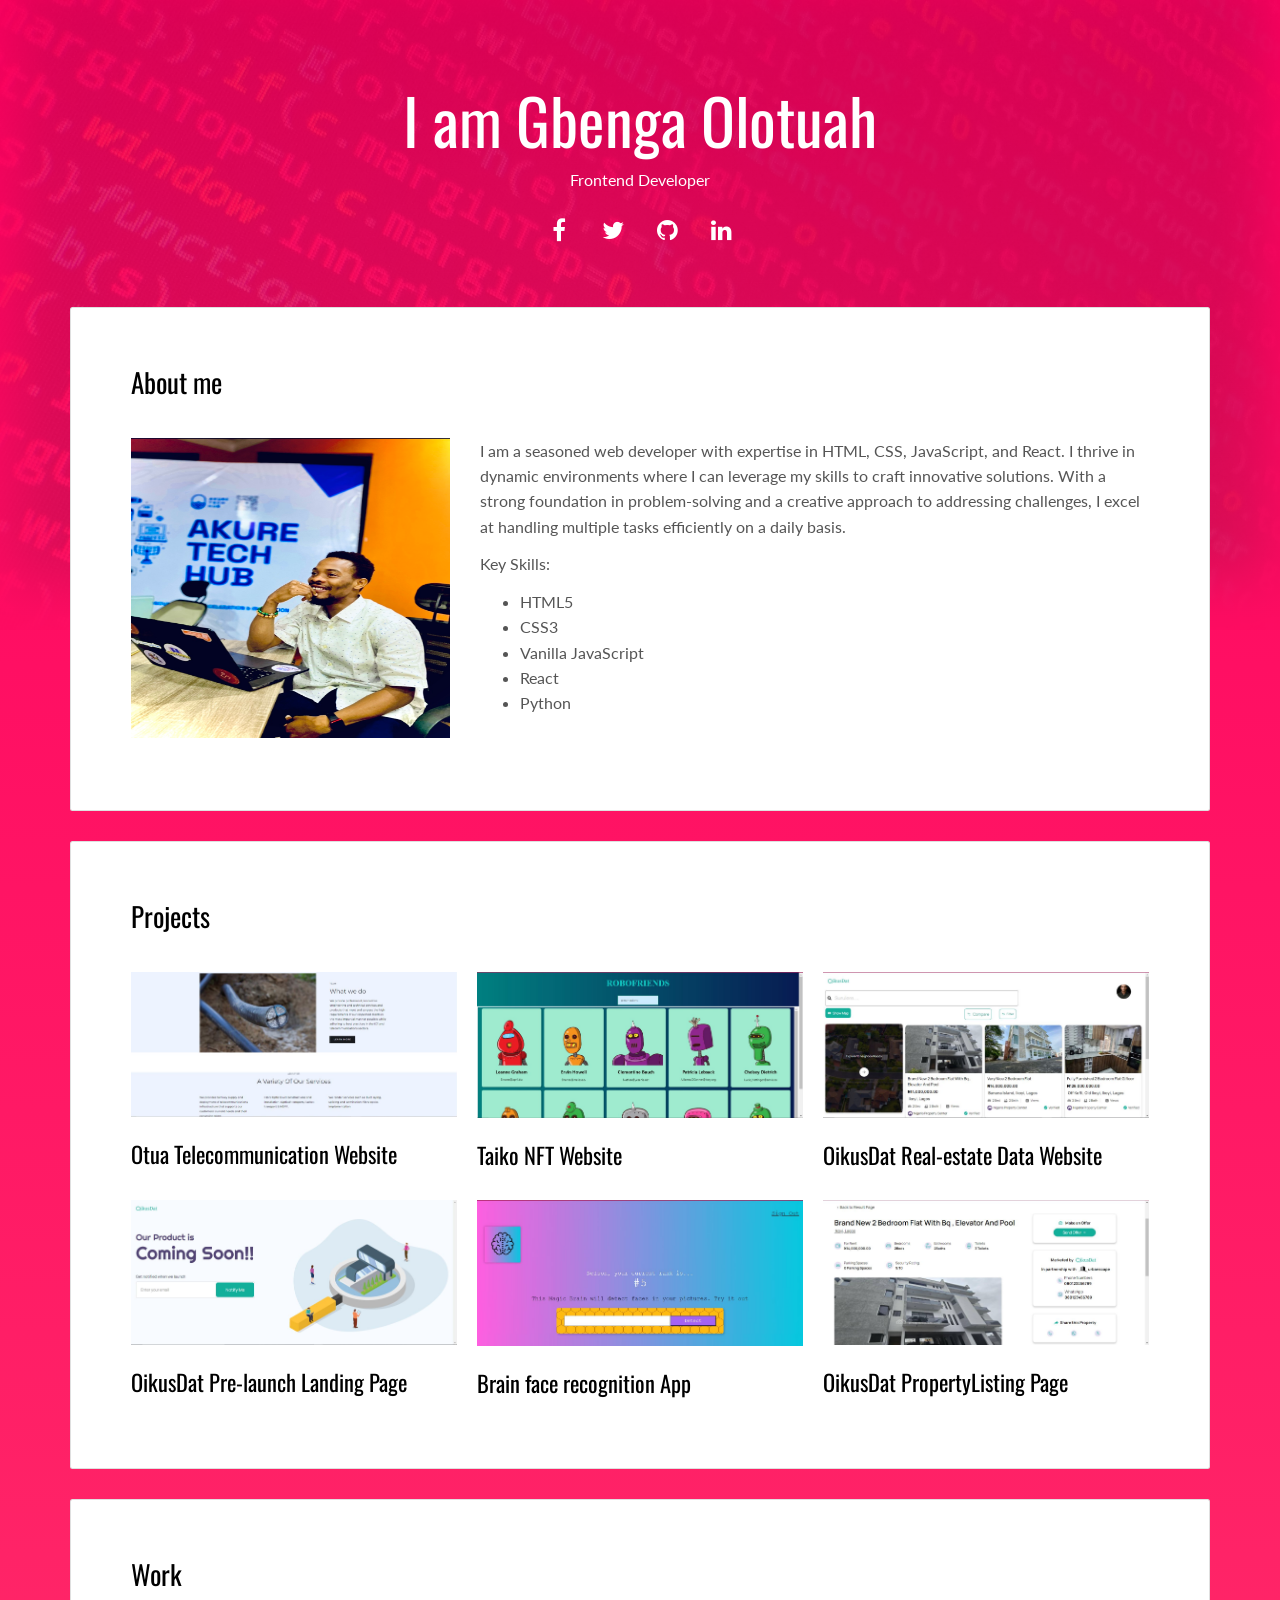
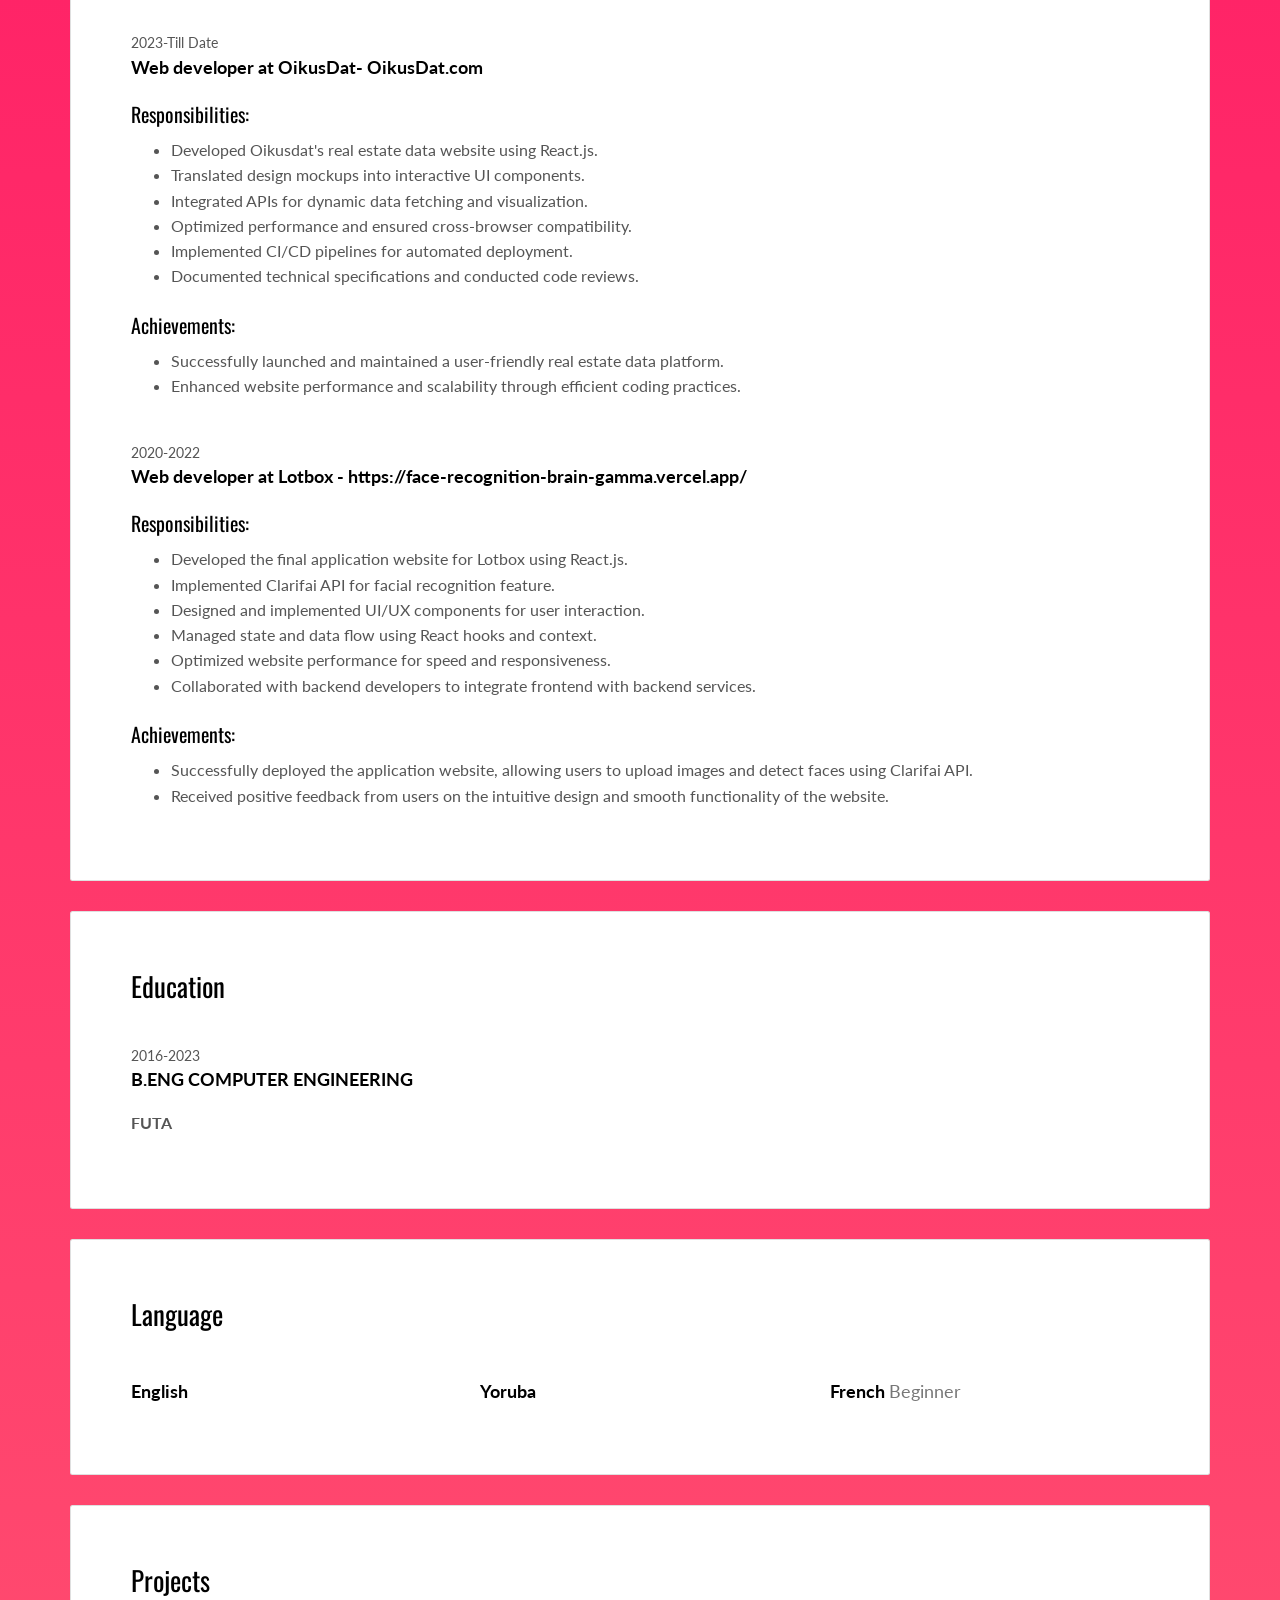
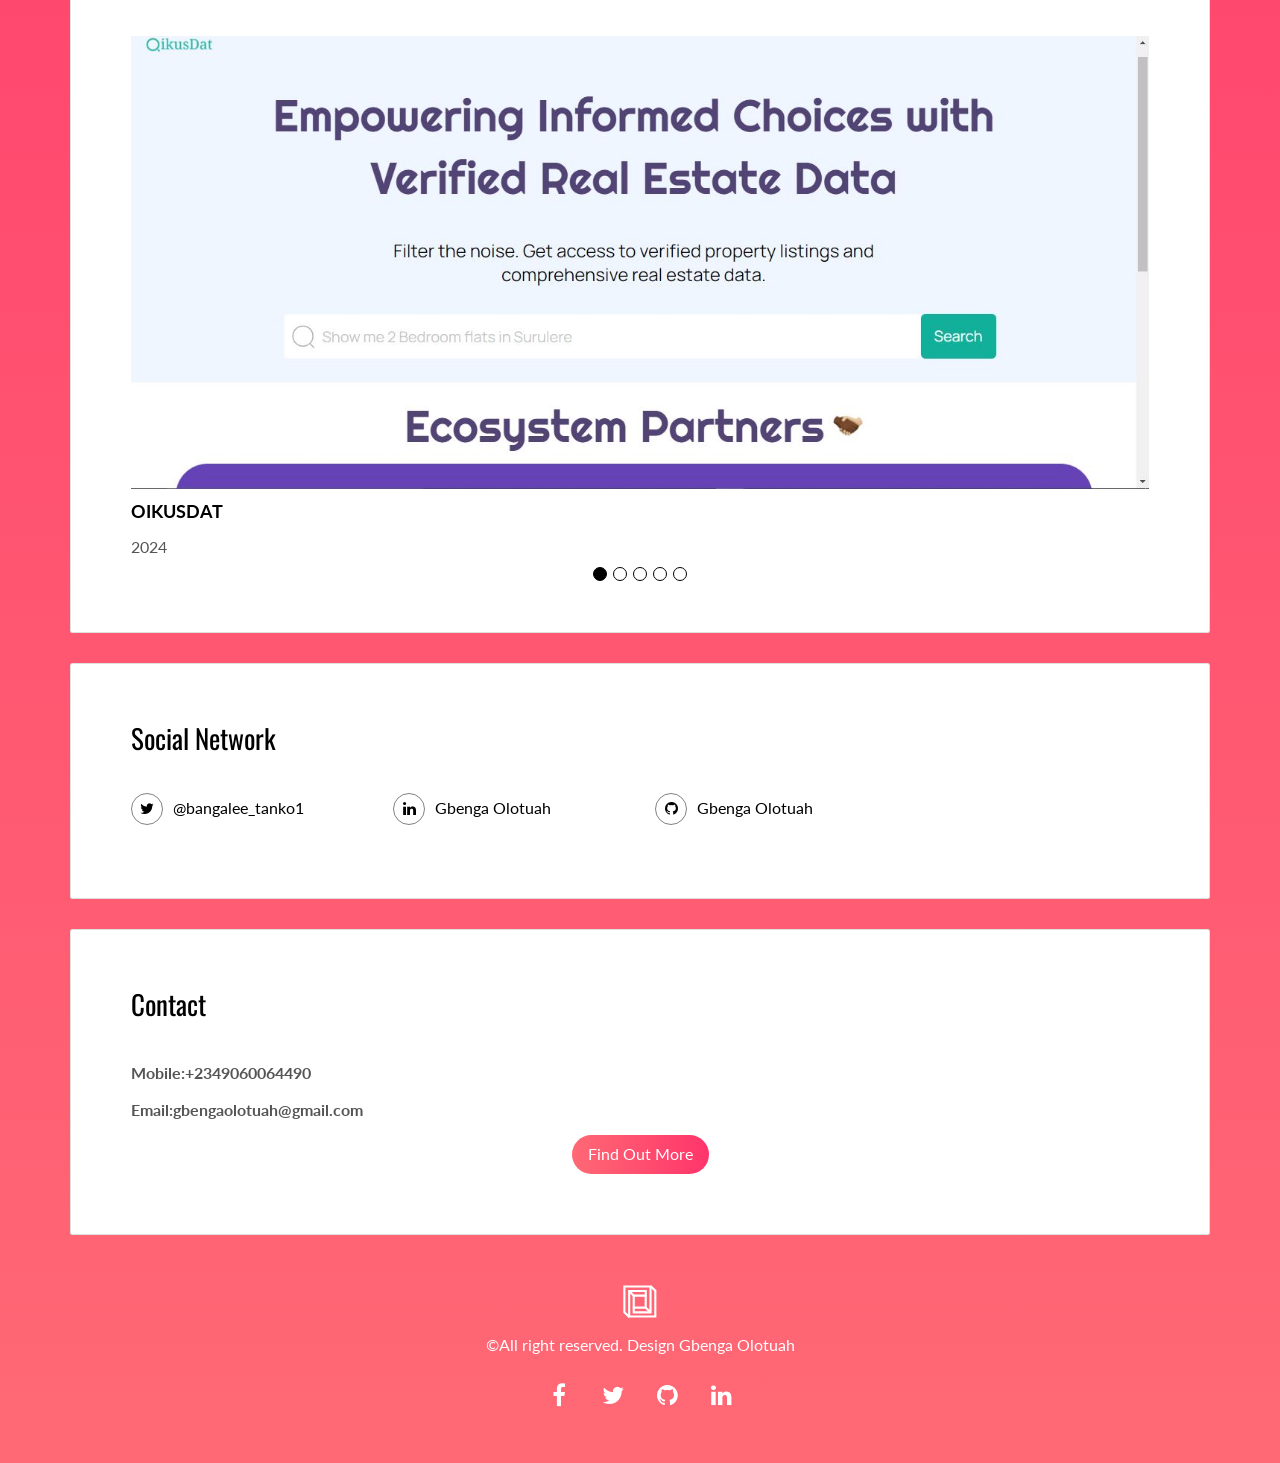
<file: index.html>
<!DOCTYPE html>
<html lang="en">

<head>
  <meta charset="UTF-8">
  <meta content="IE=edge" http-equiv="X-UA-Compatible">
  <meta content="width=device-width,initial-scale=1" name="viewport">
  <meta content="description" name="description">
  <meta name="google" content="notranslate" />
  <meta content="Mashup templates have been developped by Orson.io team" name="author">

  <!-- Disable tap highlight on IE -->
  <meta name="msapplication-tap-highlight" content="no">
  
  <link rel="apple-touch-icon" sizes="180x180" href="./assets/apple-icon-180x180.png">
  <link href="./assets/favicon.ico" rel="icon">

  <title>Title page</title>  

<link href="./styles.css" rel="stylesheet"></head>

<body class="">

<!-- Add your content of header -->
<div class="background-color-layer" style="background-image: url('assets/images/scode.jpg')"
></div>
<main class="content-wrapper">
  <header class="white-text-container section-container">
    <div class="text-center">
      <h1>I am Gbenga Olotuah</h1>
      <p>Frontend Developer</p>
      <p>
        <a class="fa-icon fa-icon-2x" href="https://facebook.com/" title="https://web.facebook.com/olotuah.gbengaa">
          <i class="fa fa-facebook"></i>
        </a>
        <a class="fa-icon fa-icon-2x" href="https://twitter.com/" title="https://twitter.com/bangalee_tanko1">
          <i class="fa fa-twitter"></i>
        </a>
        <a class="fa-icon fa-icon-2x" href="https://github.com/Olotuah/" title="">
          <i class="fa fa-github"></i>
        </a>
        <a class="fa-icon fa-icon-2x" href="https://www.linkedin.com/" title="https://www.linkedin.com/in/henry-olotuah-3216963a/">
          <i class="fa fa-linkedin"></i>
        </a>
         
      </p>
    </div>
  </header>



<!-- Add your site or app content here -->
 
 <div class="container">
  <div class="row">
    <div class="col-xs-12">
      <div class="card">
        <div class="card-block">
          <h2>About me</h2>
          <div class="row">
            <div class="col-md-4">
              <p><img src="./assets/images/pic.jpg" class="img-responsive" alt="" style="max-height: 300px; width: 100%; height: auto;"></p>
            </div>
            <div class="col-md-8">
              <p>I am a seasoned web developer with expertise in HTML, CSS, JavaScript, and React. I thrive in dynamic environments where I can leverage my skills to craft innovative solutions. With a strong foundation in problem-solving and a creative approach to addressing challenges, I excel at handling multiple tasks efficiently on a daily basis.</p>
              <p>Key Skills:</p>
              <ul>
                <li>HTML5</li>
                <li>CSS3</li>
                <li>Vanilla JavaScript</li>
                <li>React</li>
                <li>Python</li>
              </ul>
    <!-- <h2>Professional Attributes:</h2>
    <ul>
        <li>Versatility</li>
        <li>Adaptability</li>
        <li>Dependability</li>
        <li>Continuous Learning</li>
    </ul>
    <h2>Career Highlights:</h2>
    <ul>
        <li>Spearheaded development of groundbreaking web application</li>
        <li>Collaborated with cross-functional teams to implement cutting-edge features</li>
        <li>Led workshops and training sessions to share knowledge</li>
    </ul>
    <h2>Personal Traits:</h2>
    <ul>
        <li>Time Management</li>
        <li>Creativity</li>
        <li>Team Player</li>
    </ul>
    <h2>Availability:</h2>
    <p>Currently seeking new opportunities to leverage skills and expertise in a dynamic environment.</p> --></p>

              </div>
            </div>
          </div>
        </div>

        <div class="card">
    <div class="card-block">
      <h2>Projects</h2>
      <div style="display: flex; flex-wrap: wrap; margin: -10px;">
        <div style="flex: 0 0 33.3333%; box-sizing: border-box; padding: 10px;">
          <img src="./assets/images/dad.jpg" style="width: 100%; height: auto; display: block; margin-bottom: 10px;" alt="">
          <h3 class="responsive-font" style="margin-bottom: 10px;">Otua Telecommunication Website</h3>
          <p></p>
        </div>
        <div style="flex: 0 0 33.3333%; box-sizing: border-box; padding: 10px;">
          <img src="./assets/images/nft.jpg" style="width: 100%; height: auto; display: block; margin-bottom: 10px;" alt="">
          <h3 class="responsive-font" style="margin-bottom: 10px;">Taiko NFT Website</h3>
          <p></p>
        </div>
        <div style="flex: 0 0 33.3333%; box-sizing: border-box; padding: 10px;">
          <img src="./assets/images/front.jpg" style="width: 100%; height: auto; display: block; margin-bottom: 10px;" alt="">
          <h3 class="responsive-font" style="margin-bottom: 10px;">OikusDat Real-estate Data Website</h3>
          <p></p>
        </div>
        <div style="flex: 0 0 33.3333%; box-sizing: border-box; padding: 10px;">
          <img src="./assets/images/soon.JPG" style="width: 100%; height: auto; display: block; margin-bottom: 10px;" alt="">
          <h3 class="responsive-font" style="margin-bottom: 10px;">OikusDat Pre-launch Landing Page</h3>
          <p></p>
        </div>
        <div style="flex: 0 0 33.3333%; box-sizing: border-box; padding: 10px;">
          <img src="./assets/images/brain.JPG" style="width: 100%; height: auto; display: block; margin-bottom: 10px;" alt="">
          <h3 class="responsive-font" style="margin-bottom: 10px;">Brain face recognition App</h3>
          <p></p>
        </div>
        <div style="flex: 0 0 33.3333%; box-sizing: border-box; padding: 10px;">
          <img src="./assets/images/frontt.jpg" style="width: 100%; height: auto; display: block; margin-bottom: 10px;" alt="">
          <h3 class="responsive-font" style="margin-bottom: 10px;">OikusDat PropertyListing Page</h3>
          <p></p>
        </div>
      </div>
    </div>
  </div>

  <script>
    function adjustFontSize() {
      const elements = document.querySelectorAll('.responsive-font');
      const screenWidth = window.innerWidth;

      let fontSize;
      if (screenWidth < 576) {
        fontSize = '1.25rem';
      } else if (screenWidth < 768) {
        fontSize = '1.5rem';
      } else if (screenWidth < 992) {
        fontSize = '1.75rem';
      } else if (screenWidth < 1200) {
        fontSize = '2rem';
      } else {
        fontSize = '2.25rem';
      }

      elements.forEach(element => {
        element.style.fontSize = fontSize;
      });
    }

    // Adjust font size on initial load
    adjustFontSize();

    // Adjust font size on window resize
    window.addEventListener('resize', adjustFontSize);
  </script>

        <div class="card">
          <div class="card-block">
            <h2>Work</h2>
            <div class="work-experience">
              <small class="date">2023-Till Date</small>
              <h3 class="h5 date-title">Web developer at OikusDat- <a href="http://OikusDat.com" title="Create professionnal website">OikusDat.com</a></h3>
              

              <h3>Responsibilities:</h3>
    <ul>
        <li>Developed Oikusdat's real estate data website using React.js.</li>
        <li>Translated design mockups into interactive UI components.</li>
        <li>Integrated APIs for dynamic data fetching and visualization.</li>
        <li>Optimized performance and ensured cross-browser compatibility.</li>
        <li>Implemented CI/CD pipelines for automated deployment.</li>
        <li>Documented technical specifications and conducted code reviews.</li>
    </ul>

    <h3>Achievements:</h3>
    <ul>
        <li>Successfully launched and maintained a user-friendly real estate data platform.</li>
        <li>Enhanced website performance and scalability through efficient coding practices.</li>
    </ul>
            </div>

            <div class="work-experience">
              <small class="date">2020-2022</small>
              <h3 class="h5 date-title">Web developer at Lotbox - <a href="https://face-recognition-brain-gamma.vercel.app/" title="">https://face-recognition-brain-gamma.vercel.app/</a></h3>
              
              <h3>Responsibilities:</h3>
    <ul>
        <li>Developed the final application website for Lotbox using React.js.</li>
        <li>Implemented Clarifai API for facial recognition feature.</li>
        <li>Designed and implemented UI/UX components for user interaction.</li>
        <li>Managed state and data flow using React hooks and context.</li>
        <li>Optimized website performance for speed and responsiveness.</li>
        <li>Collaborated with backend developers to integrate frontend with backend services.</li>
    </ul>

    <h3>Achievements:</h3>
    <ul>
        <li>Successfully deployed the application website, allowing users to upload images and detect faces using Clarifai API.</li>
        <li>Received positive feedback from users on the intuitive design and smooth functionality of the website.</li>
    </ul>
            </div>
          </div>
        </div>
        

        <div class="card">
          <div class="card-block">
            <h2>Education</h2>
            <div class="row">
              <div class="col-md-4">
                <div class="education-experience">
                  <small class="date">2016-2023</small>
                  <h3 class="h5 date-title">B.ENG COMPUTER ENGINEERING</h3>
                  <p><strong>FUTA</strong></p>
                </div>
                
              </div>
               
            </div>
          </div>
        </div>
        
        <div class="card">
          <div class="card-block">
            <h2>Language</h2>
            <div class="row">
              <div class="col-md-4">
                <div class="language-experience">
                  <h3 class="h5">English</h3>
                </div>
              </div>
              <div class="col-md-4">
                <div class="language-experience">
                  <h3 class="h5">Yoruba<small></small></h3>
                </div>
              </div>
              <div class="col-md-4">
                <div class="language-experience">
                  <h3 class="h5">French <small>Beginner</small></h3>
                </div>
              </div>
            </div>
          </div>
        </div>

        <div class="card">
          <div class="card-block">
            <h2>Projects</h2>
            <div id="carousel-example-generic" class="carousel slide" data-ride="carousel">
            

            <!-- Wrapper for slides -->
            <div class="carousel-inner" role="listbox">
              <div class="item active">
                <img src="./assets/images/landing.JPG" class="img-responsive" alt="...">
                <div class="carousel-caption">
                  <h3 class="h5">OIKUSDAT</h3>
                  <p>2024</p>
                </div>
              </div>
              <div class="item">
                <img src="./assets/images/biggest.JPG" class="img-responsive" alt="...">
                <div class="carousel-caption">
                  <h3 class="h5">EMAIL MARKETING WEBSITE</h3>
                  <p>2023</p>
                </div>
              </div>

              <div class="item">
                <img src="./assets/images/brain.JPG" class="img-responsive" alt="...">
                <div class="carousel-caption">
                  <h3 class="h5">PERSONAL PROJECT</h3>
                  <p>2022</p>
                </div>
              </div>

              <div class="item">
                <img src="./assets/images/dad.jpg" class="img-responsive" alt="...">
                <div class="carousel-caption">
                  <h3 class="h5">OTUA TELECOMMUNICATIONS</h3>
                  <p>2022</p>
                </div>
              </div>

              <div class="item">
                <img src="./assets/images/front.jpg" class="img-responsive" alt="...">
                <div class="carousel-caption">
                  <h3 class="h5">OikusDat PropertyListing</h3>
                  <p>2020</p>
                </div>
              </div>
            </div>

            <!-- Indicators -->
            <ol class="carousel-indicators">
              <li data-target="#carousel-example-generic" data-slide-to="0" class="active"></li>
              <li data-target="#carousel-example-generic" data-slide-to="1"></li>
              <li data-target="#carousel-example-generic" data-slide-to="2"></li>
              <li data-target="#carousel-example-generic" data-slide-to="3"></li>
              <li data-target="#carousel-example-generic" data-slide-to="4"></li>
            </ol>

          </div>
          </div>
        </div>
        
        <div class="card">
          <div class="card-block">
            <h2>Social Network</h2>
            <div class="row">
              <div class="col-md-3">
                <p class="social-buttons"><a href="https://twitter.com/" title="https://twitter.com/bangalee_tanko1"><span class="social-round-icon fa-icon"><i class="fa fa-twitter"></i></span>@bangalee_tanko1</a></p>
              </div>
              <div class="col-md-3">
                <p class="social-buttons"><a href="https://www.linkedin.com/" title=""><span class="social-round-icon fa-icon"><i class="fa fa-linkedin"></i></span>Gbenga Olotuah</a></p>
              </div>
              <div class="col-md-3">
                <p class="social-buttons"><a href="https://github.com/Olotuah/" title=""><span class="social-round-icon fa-icon"><i class="fa fa-github"></i></span>Gbenga Olotuah</a></p>
              </div>
            </div>
          </div>
        </div>

        <div class="card">
          <div class="card-block">
            <h2>Contact</h2>
            <p><strong> Mobile:+2349060064490</strong></p> <p><strong> Email:gbengaolotuah@gmail.com</strong></p>
            
            

            <!--form action="" class="reveal-content">
              <div class="form-group">
                <input type="email" class="form-control" id="email" placeholder="Email">
              </div>
              <div class="form-group">
                <input type="text" class="form-control" id="subject" placeholder="Subject">
              </div>
              <div class="form-group">
                <textarea class="form-control" rows="5" placeholder="Enter your message"></textarea>
              </div-->
              <section>
              <div class="text-center">
                <a href="https://github.com/Olotuah">
                <button type="submit" class=" btn btn-primary ">Find Out More</button>
              </a>
              </div> 
            </section>
            </form>
          </div>
        </div>
       
     </div>
   </div>
 </div>

</main>
<footer class="footer-container white-text-container text-center">
  <div class="container">
    <div class="row">
      <div class="col-xs-12">
        <p><img src="./assets/images/mashup-icon.svg" alt=""></p>
        
        <p>©All right reserved. Design<a href="https://unsplash.com/" title="Beautiful Free Images"> Gbenga Olotuah</a></p>
        <p>
          <a class="fa-icon fa-icon-2x" href="https://facebook.com/" title="https://web.facebook.com/olotuah.gbengaa">
            <i class="fa fa-facebook"></i>
          </a>
          <a class="fa-icon fa-icon-2x" href="https://twitter.com/" title="https://twitter.com/bangalee_tanko1">
            <i class="fa fa-twitter"></i>
          </a>
          <a class="fa-icon fa-icon-2x" href="https://github.com/Olotuah/" title="">
            <i class="fa fa-github"></i>
          </a>
          <a class="fa-icon fa-icon-2x" href="https://www.linkedin.com/in/olotuah-gbenga-a978ab12b/" title="">
            <i class="fa fa-linkedin"></i>
          </a>
           
        </p>
      </div>
    </div>
  </div>
</footer>

<script>
  document.addEventListener("DOMContentLoaded", function (event) {
     scrollRevelation('.card');
  });
</script>
<!-- Google Analytics: change UA-XXXXX-X to be your site's ID 

<script>
  (function (i, s, o, g, r, a, m) {
    i['GoogleAnalyticsObject'] = r; i[r] = i[r] || function () {
      (i[r].q = i[r].q || []).push(arguments)
    }, i[r].l = 1 * new Date(); a = s.createElement(o),
      m = s.getElementsByTagName(o)[0]; a.async = 1; a.src = g; m.parentNode.insertBefore(a, m)
  })(window, document, 'script', '//www.google-analytics.com/analytics.js', 'ga');
  ga('create', 'UA-XXXXX-X', 'auto');
  ga('send', 'pageview');
</script>

--><script type="text/javascript" src="./main.bc58148c.js"></script>
</body>

</html>
</file>
<file: styles.css>
@import url(https://fonts.googleapis.com/css?family=Lato:400,700|Oswald);@import url(https://maxcdn.bootstrapcdn.com/font-awesome/4.7.0/css/font-awesome.min.css);/*!
 * Bootstrap v3.3.7 (http://getbootstrap.com)
 * Copyright 2011-2016 Twitter, Inc.
 * Licensed under MIT (https://github.com/twbs/bootstrap/blob/master/LICENSE)
 */
/*! normalize.css v3.0.3 | MIT License | github.com/necolas/normalize.css */html{font-family:sans-serif;-ms-text-size-adjust:100%;-webkit-text-size-adjust:100%}body{margin:0}article,aside,details,figcaption,figure,footer,header,hgroup,main,menu,nav,section,summary{display:block}audio,canvas,progress,video{display:inline-block;vertical-align:baseline}audio:not([controls]){display:none;height:0}[hidden],template{display:none}a{background-color:transparent}a:active,a:hover{outline:0}abbr[title]{border-bottom:1px dotted}b,strong{font-weight:700}dfn{font-style:italic}h1{font-size:2em;margin:.67em 0}mark{background:#ff0;color:#000}small{font-size:80%}sub,sup{font-size:75%;line-height:0;position:relative;vertical-align:baseline}sup{top:-.5em}sub{bottom:-.25em}img{border:0}svg:not(:root){overflow:hidden}figure{margin:1em 40px}hr{box-sizing:content-box;height:0}pre{overflow:auto}code,kbd,pre,samp{font-family:monospace,monospace;font-size:1em}button,input,optgroup,select,textarea{color:inherit;font:inherit;margin:0}button{overflow:visible}button,select{text-transform:none}button,html input[type=button],input[type=reset],input[type=submit]{-webkit-appearance:button;cursor:pointer}button[disabled],html input[disabled]{cursor:default}button::-moz-focus-inner,input::-moz-focus-inner{border:0;padding:0}input{line-height:normal}input[type=checkbox],input[type=radio]{box-sizing:border-box;padding:0}input[type=number]::-webkit-inner-spin-button,input[type=number]::-webkit-outer-spin-button{height:auto}input[type=search]{-webkit-appearance:textfield;box-sizing:content-box}input[type=search]::-webkit-search-cancel-button,input[type=search]::-webkit-search-decoration{-webkit-appearance:none}fieldset{border:1px solid silver;margin:0 2px;padding:.35em .625em .75em}textarea{overflow:auto}optgroup{font-weight:700}table{border-collapse:collapse;border-spacing:0}td,th{padding:0}

/*! Source: https://github.com/h5bp/html5-boilerplate/blob/master/src/css/main.css */@media print{*,:after,:before{background:transparent!important;color:#000!important;box-shadow:none!important;text-shadow:none!important}a,a:visited{text-decoration:underline}a[href]:after{content:" (" attr(href) ")"}abbr[title]:after{content:" (" attr(title) ")"}a[href^="#"]:after,a[href^="javascript:"]:after{content:""}blockquote,pre{border:1px solid blue;page-break-inside:avoid}thead{display:table-header-group}img,tr{page-break-inside:avoid}img{max-width:100%!important}h2,h3,p{orphans:3;widows:3}h2,h3{page-break-after:avoid}.navbar{display:none}.btn>.caret,.dropup>.btn>.caret{border-top-color:#000!important}.label{border:1px solid #000}.table{border-collapse:collapse!important}.table td,.table th{background-color:#fff!important}.table-bordered td,.table-bordered th{border:1px solid #ddd!important}}*,:after,:before{-webkit-box-sizing:border-box;-moz-box-sizing:border-box;box-sizing:border-box}html{font-size:10px;-webkit-tap-highlight-color:transparent}body{font-family:Lato,Helvetica,Arial,sans-serif;font-size:16px;line-height:1.58;color:#555;background-color:#fff}button,input,select,textarea{font-family:inherit;font-size:inherit;line-height:inherit}a{color:#ff0060;text-decoration:none}a:focus,a:hover{color:#b30043;text-decoration:underline}a:focus{outline:5px auto -webkit-focus-ring-color;outline-offset:-2px}figure{margin:0}img{vertical-align:middle}.img-responsive{display:block;max-width:100%;height:auto}.img-rounded{border-radius:6px}.img-thumbnail{padding:4px;line-height:1.58;background-color:#fff;border:1px solid #ddd;border-radius:4px;-webkit-transition:all .2s ease-in-out;-o-transition:all .2s ease-in-out;transition:all .2s ease-in-out;display:inline-block;max-width:100%;height:auto}.img-circle{border-radius:50%}hr{margin-top:25px;margin-bottom:25px;border:0;border-top:1px solid #eee}.sr-only{position:absolute;width:1px;height:1px;margin:-1px;padding:0;overflow:hidden;clip:rect(0,0,0,0);border:0}.sr-only-focusable:active,.sr-only-focusable:focus{position:static;width:auto;height:auto;margin:0;overflow:visible;clip:auto}[role=button]{cursor:pointer}.h1,.h2,.h3,.h4,.h5,.h6,h1,h2,h3,h4,h5,h6{font-family:Oswald,Helvetica,Arial,sans-serif;font-weight:400;line-height:1.1;color:#000}.h1 .small,.h1 small,.h2 .small,.h2 small,.h3 .small,.h3 small,.h4 .small,.h4 small,.h5 .small,.h5 small,.h6 .small,.h6 small,h1 .small,h1 small,h2 .small,h2 small,h3 .small,h3 small,h4 .small,h4 small,h5 .small,h5 small,h6 .small,h6 small{font-weight:400;line-height:1;color:#777}.h1,.h2,.h3,h1,h2,h3{margin-top:25px;margin-bottom:12.5px}.h1 .small,.h1 small,.h2 .small,.h2 small,.h3 .small,.h3 small,h1 .small,h1 small,h2 .small,h2 small,h3 .small,h3 small{font-size:65%}.h4,.h5,.h6,h4,h5,h6{margin-top:12.5px;margin-bottom:12.5px}.h4 .small,.h4 small,.h5 .small,.h5 small,.h6 .small,.h6 small,h4 .small,h4 small,h5 .small,h5 small,h6 .small,h6 small{font-size:75%}.h1,h1{font-size:63px}.h2,h2{font-size:27px}.h3,.h4,h3,h4{font-size:20px}.h5,h5{font-size:18px}.h6,h6{font-size:14px}p{margin:0 0 12.5px}.lead{margin-bottom:25px;font-size:18px;font-weight:300;line-height:1.4}@media (min-width:768px){.lead{font-size:24px}}.small,small{font-size:87%}.mark,mark{background-color:#fcf8e3;padding:.2em}.text-left{text-align:left}.text-right{text-align:right}.text-center{text-align:center}.text-justify{text-align:justify}.text-nowrap{white-space:nowrap}.text-lowercase{text-transform:lowercase}.initialism,.text-uppercase{text-transform:uppercase}.text-capitalize{text-transform:capitalize}.text-muted{color:#777}.text-primary{color:#ff0060}a.text-primary:focus,a.text-primary:hover{color:#cc004d}.text-success{color:#fff}a.text-success:focus,a.text-success:hover{color:#e6e6e6}.text-info{color:#31708f}a.text-info:focus,a.text-info:hover{color:#245269}.text-warning{color:#8a6d3b}a.text-warning:focus,a.text-warning:hover{color:#66512c}.text-danger{color:#fff}a.text-danger:focus,a.text-danger:hover{color:#e6e6e6}.bg-primary{color:#fff;background-color:#ff0060}a.bg-primary:focus,a.bg-primary:hover{background-color:#cc004d}.bg-success{background-color:#87e329}a.bg-success:focus,a.bg-success:hover{background-color:#6dc019}.bg-info{background-color:#d9edf7}a.bg-info:focus,a.bg-info:hover{background-color:#afd9ee}.bg-warning{background-color:#fcf8e3}a.bg-warning:focus,a.bg-warning:hover{background-color:#f7ecb5}.bg-danger{background-color:#ff2c74}a.bg-danger:focus,a.bg-danger:hover{background-color:#f80055}.page-header{padding-bottom:11.5px;margin:50px 0 25px;border-bottom:1px solid #eee}ol,ul{margin-top:0;margin-bottom:12.5px}ol ol,ol ul,ul ol,ul ul{margin-bottom:0}.list-inline,.list-unstyled{padding-left:0;list-style:none}.list-inline{margin-left:-5px}.list-inline>li{display:inline-block;padding-left:5px;padding-right:5px}dl{margin-top:0;margin-bottom:25px}dd,dt{line-height:1.58}dt{font-weight:700}dd{margin-left:0}.dl-horizontal dd:after,.dl-horizontal dd:before{content:" ";display:table}.dl-horizontal dd:after{clear:both}@media (min-width:768px){.dl-horizontal dt{float:left;width:160px;clear:left;text-align:right;overflow:hidden;text-overflow:ellipsis;white-space:nowrap}.dl-horizontal dd{margin-left:180px}}abbr[data-original-title],abbr[title]{cursor:help;border-bottom:1px dotted #777}.initialism{font-size:90%}blockquote{padding:12.5px 25px;margin:0 0 25px;font-size:20px;border-left:5px solid #eee}blockquote ol:last-child,blockquote p:last-child,blockquote ul:last-child{margin-bottom:0}blockquote .small,blockquote footer,blockquote small{display:block;font-size:80%;line-height:1.58;color:#777}blockquote .small:before,blockquote footer:before,blockquote small:before{content:"\2014   \A0"}.blockquote-reverse,blockquote.pull-right{padding-right:15px;padding-left:0;border-right:5px solid #eee;border-left:0;text-align:right}.blockquote-reverse .small:before,.blockquote-reverse footer:before,.blockquote-reverse small:before,blockquote.pull-right .small:before,blockquote.pull-right footer:before,blockquote.pull-right small:before{content:""}.blockquote-reverse .small:after,.blockquote-reverse footer:after,.blockquote-reverse small:after,blockquote.pull-right .small:after,blockquote.pull-right footer:after,blockquote.pull-right small:after{content:"\A0   \2014"}address{margin-bottom:25px;font-style:normal;line-height:1.58}code,kbd,pre,samp{font-family:Menlo,Monaco,Consolas,Courier New,monospace}code{color:#c7254e;background-color:#f9f2f4;border-radius:4px}code,kbd{padding:2px 4px;font-size:90%}kbd{color:#fff;background-color:#333;border-radius:3px;box-shadow:inset 0 -1px 0 rgba(0,0,0,.25)}kbd kbd{padding:0;font-size:100%;font-weight:700;box-shadow:none}pre{display:block;padding:12px;margin:0 0 12.5px;font-size:15px;line-height:1.58;word-break:break-all;word-wrap:break-word;color:#333;background-color:#f5f5f5;border:1px solid #ccc;border-radius:4px}pre code{padding:0;font-size:inherit;color:inherit;white-space:pre-wrap;background-color:transparent;border-radius:0}.pre-scrollable{max-height:340px;overflow-y:scroll}.container{margin-right:auto;margin-left:auto;padding-left:15px;padding-right:15px}.container:after,.container:before{content:" ";display:table}.container:after{clear:both}@media (min-width:768px){.container{width:750px}}@media (min-width:992px){.container{width:970px}}@media (min-width:1200px){.container{width:1170px}}.container-fluid{margin-right:auto;margin-left:auto;padding-left:15px;padding-right:15px}.container-fluid:after,.container-fluid:before{content:" ";display:table}.container-fluid:after{clear:both}.row{margin-left:-15px;margin-right:-15px}.row:after,.row:before{content:" ";display:table}.row:after{clear:both}.col-lg-1,.col-lg-2,.col-lg-3,.col-lg-4,.col-lg-5,.col-lg-6,.col-lg-7,.col-lg-8,.col-lg-9,.col-lg-10,.col-lg-11,.col-lg-12,.col-md-1,.col-md-2,.col-md-3,.col-md-4,.col-md-5,.col-md-6,.col-md-7,.col-md-8,.col-md-9,.col-md-10,.col-md-11,.col-md-12,.col-sm-1,.col-sm-2,.col-sm-3,.col-sm-4,.col-sm-5,.col-sm-6,.col-sm-7,.col-sm-8,.col-sm-9,.col-sm-10,.col-sm-11,.col-sm-12,.col-xs-1,.col-xs-2,.col-xs-3,.col-xs-4,.col-xs-5,.col-xs-6,.col-xs-7,.col-xs-8,.col-xs-9,.col-xs-10,.col-xs-11,.col-xs-12{position:relative;min-height:1px;padding-left:15px;padding-right:15px}.col-xs-1,.col-xs-2,.col-xs-3,.col-xs-4,.col-xs-5,.col-xs-6,.col-xs-7,.col-xs-8,.col-xs-9,.col-xs-10,.col-xs-11,.col-xs-12{float:left}.col-xs-1{width:8.33333%}.col-xs-2{width:16.66667%}.col-xs-3{width:25%}.col-xs-4{width:33.33333%}.col-xs-5{width:41.66667%}.col-xs-6{width:50%}.col-xs-7{width:58.33333%}.col-xs-8{width:66.66667%}.col-xs-9{width:75%}.col-xs-10{width:83.33333%}.col-xs-11{width:91.66667%}.col-xs-12{width:100%}.col-xs-pull-0{right:auto}.col-xs-pull-1{right:8.33333%}.col-xs-pull-2{right:16.66667%}.col-xs-pull-3{right:25%}.col-xs-pull-4{right:33.33333%}.col-xs-pull-5{right:41.66667%}.col-xs-pull-6{right:50%}.col-xs-pull-7{right:58.33333%}.col-xs-pull-8{right:66.66667%}.col-xs-pull-9{right:75%}.col-xs-pull-10{right:83.33333%}.col-xs-pull-11{right:91.66667%}.col-xs-pull-12{right:100%}.col-xs-push-0{left:auto}.col-xs-push-1{left:8.33333%}.col-xs-push-2{left:16.66667%}.col-xs-push-3{left:25%}.col-xs-push-4{left:33.33333%}.col-xs-push-5{left:41.66667%}.col-xs-push-6{left:50%}.col-xs-push-7{left:58.33333%}.col-xs-push-8{left:66.66667%}.col-xs-push-9{left:75%}.col-xs-push-10{left:83.33333%}.col-xs-push-11{left:91.66667%}.col-xs-push-12{left:100%}.col-xs-offset-0{margin-left:0}.col-xs-offset-1{margin-left:8.33333%}.col-xs-offset-2{margin-left:16.66667%}.col-xs-offset-3{margin-left:25%}.col-xs-offset-4{margin-left:33.33333%}.col-xs-offset-5{margin-left:41.66667%}.col-xs-offset-6{margin-left:50%}.col-xs-offset-7{margin-left:58.33333%}.col-xs-offset-8{margin-left:66.66667%}.col-xs-offset-9{margin-left:75%}.col-xs-offset-10{margin-left:83.33333%}.col-xs-offset-11{margin-left:91.66667%}.col-xs-offset-12{margin-left:100%}@media (min-width:768px){.col-sm-1,.col-sm-2,.col-sm-3,.col-sm-4,.col-sm-5,.col-sm-6,.col-sm-7,.col-sm-8,.col-sm-9,.col-sm-10,.col-sm-11,.col-sm-12{float:left}.col-sm-1{width:8.33333%}.col-sm-2{width:16.66667%}.col-sm-3{width:25%}.col-sm-4{width:33.33333%}.col-sm-5{width:41.66667%}.col-sm-6{width:50%}.col-sm-7{width:58.33333%}.col-sm-8{width:66.66667%}.col-sm-9{width:75%}.col-sm-10{width:83.33333%}.col-sm-11{width:91.66667%}.col-sm-12{width:100%}.col-sm-pull-0{right:auto}.col-sm-pull-1{right:8.33333%}.col-sm-pull-2{right:16.66667%}.col-sm-pull-3{right:25%}.col-sm-pull-4{right:33.33333%}.col-sm-pull-5{right:41.66667%}.col-sm-pull-6{right:50%}.col-sm-pull-7{right:58.33333%}.col-sm-pull-8{right:66.66667%}.col-sm-pull-9{right:75%}.col-sm-pull-10{right:83.33333%}.col-sm-pull-11{right:91.66667%}.col-sm-pull-12{right:100%}.col-sm-push-0{left:auto}.col-sm-push-1{left:8.33333%}.col-sm-push-2{left:16.66667%}.col-sm-push-3{left:25%}.col-sm-push-4{left:33.33333%}.col-sm-push-5{left:41.66667%}.col-sm-push-6{left:50%}.col-sm-push-7{left:58.33333%}.col-sm-push-8{left:66.66667%}.col-sm-push-9{left:75%}.col-sm-push-10{left:83.33333%}.col-sm-push-11{left:91.66667%}.col-sm-push-12{left:100%}.col-sm-offset-0{margin-left:0}.col-sm-offset-1{margin-left:8.33333%}.col-sm-offset-2{margin-left:16.66667%}.col-sm-offset-3{margin-left:25%}.col-sm-offset-4{margin-left:33.33333%}.col-sm-offset-5{margin-left:41.66667%}.col-sm-offset-6{margin-left:50%}.col-sm-offset-7{margin-left:58.33333%}.col-sm-offset-8{margin-left:66.66667%}.col-sm-offset-9{margin-left:75%}.col-sm-offset-10{margin-left:83.33333%}.col-sm-offset-11{margin-left:91.66667%}.col-sm-offset-12{margin-left:100%}}@media (min-width:992px){.col-md-1,.col-md-2,.col-md-3,.col-md-4,.col-md-5,.col-md-6,.col-md-7,.col-md-8,.col-md-9,.col-md-10,.col-md-11,.col-md-12{float:left}.col-md-1{width:8.33333%}.col-md-2{width:16.66667%}.col-md-3{width:25%}.col-md-4{width:33.33333%}.col-md-5{width:41.66667%}.col-md-6{width:50%}.col-md-7{width:58.33333%}.col-md-8{width:66.66667%}.col-md-9{width:75%}.col-md-10{width:83.33333%}.col-md-11{width:91.66667%}.col-md-12{width:100%}.col-md-pull-0{right:auto}.col-md-pull-1{right:8.33333%}.col-md-pull-2{right:16.66667%}.col-md-pull-3{right:25%}.col-md-pull-4{right:33.33333%}.col-md-pull-5{right:41.66667%}.col-md-pull-6{right:50%}.col-md-pull-7{right:58.33333%}.col-md-pull-8{right:66.66667%}.col-md-pull-9{right:75%}.col-md-pull-10{right:83.33333%}.col-md-pull-11{right:91.66667%}.col-md-pull-12{right:100%}.col-md-push-0{left:auto}.col-md-push-1{left:8.33333%}.col-md-push-2{left:16.66667%}.col-md-push-3{left:25%}.col-md-push-4{left:33.33333%}.col-md-push-5{left:41.66667%}.col-md-push-6{left:50%}.col-md-push-7{left:58.33333%}.col-md-push-8{left:66.66667%}.col-md-push-9{left:75%}.col-md-push-10{left:83.33333%}.col-md-push-11{left:91.66667%}.col-md-push-12{left:100%}.col-md-offset-0{margin-left:0}.col-md-offset-1{margin-left:8.33333%}.col-md-offset-2{margin-left:16.66667%}.col-md-offset-3{margin-left:25%}.col-md-offset-4{margin-left:33.33333%}.col-md-offset-5{margin-left:41.66667%}.col-md-offset-6{margin-left:50%}.col-md-offset-7{margin-left:58.33333%}.col-md-offset-8{margin-left:66.66667%}.col-md-offset-9{margin-left:75%}.col-md-offset-10{margin-left:83.33333%}.col-md-offset-11{margin-left:91.66667%}.col-md-offset-12{margin-left:100%}}@media (min-width:1200px){.col-lg-1,.col-lg-2,.col-lg-3,.col-lg-4,.col-lg-5,.col-lg-6,.col-lg-7,.col-lg-8,.col-lg-9,.col-lg-10,.col-lg-11,.col-lg-12{float:left}.col-lg-1{width:8.33333%}.col-lg-2{width:16.66667%}.col-lg-3{width:25%}.col-lg-4{width:33.33333%}.col-lg-5{width:41.66667%}.col-lg-6{width:50%}.col-lg-7{width:58.33333%}.col-lg-8{width:66.66667%}.col-lg-9{width:75%}.col-lg-10{width:83.33333%}.col-lg-11{width:91.66667%}.col-lg-12{width:100%}.col-lg-pull-0{right:auto}.col-lg-pull-1{right:8.33333%}.col-lg-pull-2{right:16.66667%}.col-lg-pull-3{right:25%}.col-lg-pull-4{right:33.33333%}.col-lg-pull-5{right:41.66667%}.col-lg-pull-6{right:50%}.col-lg-pull-7{right:58.33333%}.col-lg-pull-8{right:66.66667%}.col-lg-pull-9{right:75%}.col-lg-pull-10{right:83.33333%}.col-lg-pull-11{right:91.66667%}.col-lg-pull-12{right:100%}.col-lg-push-0{left:auto}.col-lg-push-1{left:8.33333%}.col-lg-push-2{left:16.66667%}.col-lg-push-3{left:25%}.col-lg-push-4{left:33.33333%}.col-lg-push-5{left:41.66667%}.col-lg-push-6{left:50%}.col-lg-push-7{left:58.33333%}.col-lg-push-8{left:66.66667%}.col-lg-push-9{left:75%}.col-lg-push-10{left:83.33333%}.col-lg-push-11{left:91.66667%}.col-lg-push-12{left:100%}.col-lg-offset-0{margin-left:0}.col-lg-offset-1{margin-left:8.33333%}.col-lg-offset-2{margin-left:16.66667%}.col-lg-offset-3{margin-left:25%}.col-lg-offset-4{margin-left:33.33333%}.col-lg-offset-5{margin-left:41.66667%}.col-lg-offset-6{margin-left:50%}.col-lg-offset-7{margin-left:58.33333%}.col-lg-offset-8{margin-left:66.66667%}.col-lg-offset-9{margin-left:75%}.col-lg-offset-10{margin-left:83.33333%}.col-lg-offset-11{margin-left:91.66667%}.col-lg-offset-12{margin-left:100%}}table{background-color:transparent}caption{padding-top:8px;padding-bottom:8px;color:#777}caption,th{text-align:left}.table{width:100%;max-width:100%;margin-bottom:25px}.table>tbody>tr>td,.table>tbody>tr>th,.table>tfoot>tr>td,.table>tfoot>tr>th,.table>thead>tr>td,.table>thead>tr>th{padding:8px;line-height:1.58;vertical-align:top;border-top:1px solid #ddd}.table>thead>tr>th{vertical-align:bottom;border-bottom:2px solid #ddd}.table>caption+thead>tr:first-child>td,.table>caption+thead>tr:first-child>th,.table>colgroup+thead>tr:first-child>td,.table>colgroup+thead>tr:first-child>th,.table>thead:first-child>tr:first-child>td,.table>thead:first-child>tr:first-child>th{border-top:0}.table>tbody+tbody{border-top:2px solid #ddd}.table .table{background-color:#fff}.table-condensed>tbody>tr>td,.table-condensed>tbody>tr>th,.table-condensed>tfoot>tr>td,.table-condensed>tfoot>tr>th,.table-condensed>thead>tr>td,.table-condensed>thead>tr>th{padding:5px}.table-bordered,.table-bordered>tbody>tr>td,.table-bordered>tbody>tr>th,.table-bordered>tfoot>tr>td,.table-bordered>tfoot>tr>th,.table-bordered>thead>tr>td,.table-bordered>thead>tr>th{border:1px solid #ddd}.table-bordered>thead>tr>td,.table-bordered>thead>tr>th{border-bottom-width:2px}.table-striped>tbody>tr:nth-of-type(odd){background-color:#f9f9f9}.table-hover>tbody>tr:hover{background-color:#f5f5f5}table col[class*=col-]{position:static;float:none;display:table-column}table td[class*=col-],table th[class*=col-]{position:static;float:none;display:table-cell}.table>tbody>tr.active>td,.table>tbody>tr.active>th,.table>tbody>tr>td.active,.table>tbody>tr>th.active,.table>tfoot>tr.active>td,.table>tfoot>tr.active>th,.table>tfoot>tr>td.active,.table>tfoot>tr>th.active,.table>thead>tr.active>td,.table>thead>tr.active>th,.table>thead>tr>td.active,.table>thead>tr>th.active{background-color:#f5f5f5}.table-hover>tbody>tr.active:hover>td,.table-hover>tbody>tr.active:hover>th,.table-hover>tbody>tr:hover>.active,.table-hover>tbody>tr>td.active:hover,.table-hover>tbody>tr>th.active:hover{background-color:#e8e8e8}.table>tbody>tr.success>td,.table>tbody>tr.success>th,.table>tbody>tr>td.success,.table>tbody>tr>th.success,.table>tfoot>tr.success>td,.table>tfoot>tr.success>th,.table>tfoot>tr>td.success,.table>tfoot>tr>th.success,.table>thead>tr.success>td,.table>thead>tr.success>th,.table>thead>tr>td.success,.table>thead>tr>th.success{background-color:#87e329}.table-hover>tbody>tr.success:hover>td,.table-hover>tbody>tr.success:hover>th,.table-hover>tbody>tr:hover>.success,.table-hover>tbody>tr>td.success:hover,.table-hover>tbody>tr>th.success:hover{background-color:#7ad61c}.table>tbody>tr.info>td,.table>tbody>tr.info>th,.table>tbody>tr>td.info,.table>tbody>tr>th.info,.table>tfoot>tr.info>td,.table>tfoot>tr.info>th,.table>tfoot>tr>td.info,.table>tfoot>tr>th.info,.table>thead>tr.info>td,.table>thead>tr.info>th,.table>thead>tr>td.info,.table>thead>tr>th.info{background-color:#d9edf7}.table-hover>tbody>tr.info:hover>td,.table-hover>tbody>tr.info:hover>th,.table-hover>tbody>tr:hover>.info,.table-hover>tbody>tr>td.info:hover,.table-hover>tbody>tr>th.info:hover{background-color:#c4e3f3}.table>tbody>tr.warning>td,.table>tbody>tr.warning>th,.table>tbody>tr>td.warning,.table>tbody>tr>th.warning,.table>tfoot>tr.warning>td,.table>tfoot>tr.warning>th,.table>tfoot>tr>td.warning,.table>tfoot>tr>th.warning,.table>thead>tr.warning>td,.table>thead>tr.warning>th,.table>thead>tr>td.warning,.table>thead>tr>th.warning{background-color:#fcf8e3}.table-hover>tbody>tr.warning:hover>td,.table-hover>tbody>tr.warning:hover>th,.table-hover>tbody>tr:hover>.warning,.table-hover>tbody>tr>td.warning:hover,.table-hover>tbody>tr>th.warning:hover{background-color:#faf2cc}.table>tbody>tr.danger>td,.table>tbody>tr.danger>th,.table>tbody>tr>td.danger,.table>tbody>tr>th.danger,.table>tfoot>tr.danger>td,.table>tfoot>tr.danger>th,.table>tfoot>tr>td.danger,.table>tfoot>tr>th.danger,.table>thead>tr.danger>td,.table>thead>tr.danger>th,.table>thead>tr>td.danger,.table>thead>tr>th.danger{background-color:#ff2c74}.table-hover>tbody>tr.danger:hover>td,.table-hover>tbody>tr.danger:hover>th,.table-hover>tbody>tr:hover>.danger,.table-hover>tbody>tr>td.danger:hover,.table-hover>tbody>tr>th.danger:hover{background-color:#ff1363}.table-responsive{overflow-x:auto;min-height:.01%}@media screen and (max-width:767px){.table-responsive{width:100%;margin-bottom:18.75px;overflow-y:hidden;-ms-overflow-style:-ms-autohiding-scrollbar;border:1px solid #ddd}.table-responsive>.table{margin-bottom:0}.table-responsive>.table>tbody>tr>td,.table-responsive>.table>tbody>tr>th,.table-responsive>.table>tfoot>tr>td,.table-responsive>.table>tfoot>tr>th,.table-responsive>.table>thead>tr>td,.table-responsive>.table>thead>tr>th{white-space:nowrap}.table-responsive>.table-bordered{border:0}.table-responsive>.table-bordered>tbody>tr>td:first-child,.table-responsive>.table-bordered>tbody>tr>th:first-child,.table-responsive>.table-bordered>tfoot>tr>td:first-child,.table-responsive>.table-bordered>tfoot>tr>th:first-child,.table-responsive>.table-bordered>thead>tr>td:first-child,.table-responsive>.table-bordered>thead>tr>th:first-child{border-left:0}.table-responsive>.table-bordered>tbody>tr>td:last-child,.table-responsive>.table-bordered>tbody>tr>th:last-child,.table-responsive>.table-bordered>tfoot>tr>td:last-child,.table-responsive>.table-bordered>tfoot>tr>th:last-child,.table-responsive>.table-bordered>thead>tr>td:last-child,.table-responsive>.table-bordered>thead>tr>th:last-child{border-right:0}.table-responsive>.table-bordered>tbody>tr:last-child>td,.table-responsive>.table-bordered>tbody>tr:last-child>th,.table-responsive>.table-bordered>tfoot>tr:last-child>td,.table-responsive>.table-bordered>tfoot>tr:last-child>th{border-bottom:0}}fieldset{margin:0;min-width:0}fieldset,legend{padding:0;border:0}legend{display:block;width:100%;margin-bottom:25px;font-size:24px;line-height:inherit;color:#333;border-bottom:1px solid #e5e5e5}label{display:inline-block;max-width:100%;margin-bottom:5px;font-weight:700}input[type=search]{-webkit-box-sizing:border-box;-moz-box-sizing:border-box;box-sizing:border-box}input[type=checkbox],input[type=radio]{margin:4px 0 0;margin-top:1px\9;line-height:normal}input[type=file]{display:block}input[type=range]{display:block;width:100%}select[multiple],select[size]{height:auto}input[type=checkbox]:focus,input[type=file]:focus,input[type=radio]:focus{outline:5px auto -webkit-focus-ring-color;outline-offset:-2px}output{padding-top:9px}.form-control,output{display:block;font-size:16px;line-height:1.58;color:#555}.form-control{width:100%;height:43px;padding:8px 16px;background-color:#eee;background-image:none;border:1px solid transparent;border-radius:4px;-webkit-box-shadow:inset 0 1px 1px rgba(0,0,0,.075);box-shadow:inset 0 1px 1px rgba(0,0,0,.075);-webkit-transition:border-color .15s ease-in-out,box-shadow .15s ease-in-out;-o-transition:border-color ease-in-out .15s,box-shadow ease-in-out .15s;transition:border-color .15s ease-in-out,box-shadow .15s ease-in-out}.form-control:focus{border-color:#66afe9;-webkit-box-shadow:inset 0 1px 1px rgba(0,0,0,.075),0 0 8px rgba(102,175,233,.6);box-shadow:inset 0 1px 1px rgba(0,0,0,.075),0 0 8px rgba(102,175,233,.6)}.form-control::-moz-placeholder{color:#999;opacity:1}.form-control:-ms-input-placeholder{color:#999}.form-control::-webkit-input-placeholder{color:#999}.form-control::-ms-expand{border:0;background-color:transparent}.form-control[disabled],.form-control[readonly],fieldset[disabled] .form-control{background-color:#eee;opacity:1}.form-control[disabled],fieldset[disabled] .form-control{cursor:not-allowed}textarea.form-control{height:auto}input[type=search]{-webkit-appearance:none}@media screen and (-webkit-min-device-pixel-ratio:0){input[type=date].form-control,input[type=datetime-local].form-control,input[type=month].form-control,input[type=time].form-control{line-height:43px}.input-group-sm>.input-group-btn>input[type=date].btn,.input-group-sm>.input-group-btn>input[type=datetime-local].btn,.input-group-sm>.input-group-btn>input[type=month].btn,.input-group-sm>.input-group-btn>input[type=time].btn,.input-group-sm>input[type=date].form-control,.input-group-sm>input[type=date].input-group-addon,.input-group-sm>input[type=datetime-local].form-control,.input-group-sm>input[type=datetime-local].input-group-addon,.input-group-sm>input[type=month].form-control,.input-group-sm>input[type=month].input-group-addon,.input-group-sm>input[type=time].form-control,.input-group-sm>input[type=time].input-group-addon,.input-group-sm input[type=date],.input-group-sm input[type=datetime-local],.input-group-sm input[type=month],.input-group-sm input[type=time],input[type=date].input-sm,input[type=datetime-local].input-sm,input[type=month].input-sm,input[type=time].input-sm{line-height:35px}.input-group-lg>.input-group-btn>input[type=date].btn,.input-group-lg>.input-group-btn>input[type=datetime-local].btn,.input-group-lg>.input-group-btn>input[type=month].btn,.input-group-lg>.input-group-btn>input[type=time].btn,.input-group-lg>input[type=date].form-control,.input-group-lg>input[type=date].input-group-addon,.input-group-lg>input[type=datetime-local].form-control,.input-group-lg>input[type=datetime-local].input-group-addon,.input-group-lg>input[type=month].form-control,.input-group-lg>input[type=month].input-group-addon,.input-group-lg>input[type=time].form-control,.input-group-lg>input[type=time].input-group-addon,.input-group-lg input[type=date],.input-group-lg input[type=datetime-local],.input-group-lg input[type=month],.input-group-lg input[type=time],input[type=date].input-lg,input[type=datetime-local].input-lg,input[type=month].input-lg,input[type=time].input-lg{line-height:53px}}.form-group{margin-bottom:15px}.checkbox,.radio{position:relative;display:block;margin-top:10px;margin-bottom:10px}.checkbox label,.radio label{min-height:25px;padding-left:20px;margin-bottom:0;font-weight:400;cursor:pointer}.checkbox-inline input[type=checkbox],.checkbox input[type=checkbox],.radio-inline input[type=radio],.radio input[type=radio]{position:absolute;margin-left:-20px;margin-top:4px\9}.checkbox+.checkbox,.radio+.radio{margin-top:-5px}.checkbox-inline,.radio-inline{position:relative;display:inline-block;padding-left:20px;margin-bottom:0;vertical-align:middle;font-weight:400;cursor:pointer}.checkbox-inline+.checkbox-inline,.radio-inline+.radio-inline{margin-top:0;margin-left:10px}.checkbox-inline.disabled,.checkbox.disabled label,.radio-inline.disabled,.radio.disabled label,fieldset[disabled] .checkbox-inline,fieldset[disabled] .checkbox label,fieldset[disabled] .radio-inline,fieldset[disabled] .radio label,fieldset[disabled] input[type=checkbox],fieldset[disabled] input[type=radio],input[type=checkbox].disabled,input[type=checkbox][disabled],input[type=radio].disabled,input[type=radio][disabled]{cursor:not-allowed}.form-control-static{padding-top:9px;padding-bottom:9px;margin-bottom:0;min-height:41px}.form-control-static.input-lg,.form-control-static.input-sm,.input-group-lg>.form-control-static.form-control,.input-group-lg>.form-control-static.input-group-addon,.input-group-lg>.input-group-btn>.form-control-static.btn,.input-group-sm>.form-control-static.form-control,.input-group-sm>.form-control-static.input-group-addon,.input-group-sm>.input-group-btn>.form-control-static.btn{padding-left:0;padding-right:0}.input-group-sm>.form-control,.input-group-sm>.input-group-addon,.input-group-sm>.input-group-btn>.btn,.input-sm{height:35px;padding:6px 12px;font-size:14px;line-height:1.5;border-radius:3px}.input-group-sm>.input-group-btn>select.btn,.input-group-sm>select.form-control,.input-group-sm>select.input-group-addon,select.input-sm{height:35px;line-height:35px}.input-group-sm>.input-group-btn>select[multiple].btn,.input-group-sm>.input-group-btn>textarea.btn,.input-group-sm>select[multiple].form-control,.input-group-sm>select[multiple].input-group-addon,.input-group-sm>textarea.form-control,.input-group-sm>textarea.input-group-addon,select[multiple].input-sm,textarea.input-sm{height:auto}.form-group-sm .form-control{height:35px;padding:6px 12px;font-size:14px;line-height:1.5;border-radius:3px}.form-group-sm select.form-control{height:35px;line-height:35px}.form-group-sm select[multiple].form-control,.form-group-sm textarea.form-control{height:auto}.form-group-sm .form-control-static{height:35px;min-height:39px;padding:7px 12px;font-size:14px;line-height:1.5}.input-group-lg>.form-control,.input-group-lg>.input-group-addon,.input-group-lg>.input-group-btn>.btn,.input-lg{height:53px;padding:12px 20px;font-size:20px;line-height:1.33333;border-radius:6px}.input-group-lg>.input-group-btn>select.btn,.input-group-lg>select.form-control,.input-group-lg>select.input-group-addon,select.input-lg{height:53px;line-height:53px}.input-group-lg>.input-group-btn>select[multiple].btn,.input-group-lg>.input-group-btn>textarea.btn,.input-group-lg>select[multiple].form-control,.input-group-lg>select[multiple].input-group-addon,.input-group-lg>textarea.form-control,.input-group-lg>textarea.input-group-addon,select[multiple].input-lg,textarea.input-lg{height:auto}.form-group-lg .form-control{height:53px;padding:12px 20px;font-size:20px;line-height:1.33333;border-radius:6px}.form-group-lg select.form-control{height:53px;line-height:53px}.form-group-lg select[multiple].form-control,.form-group-lg textarea.form-control{height:auto}.form-group-lg .form-control-static{height:53px;min-height:45px;padding:13px 20px;font-size:20px;line-height:1.33333}.has-feedback{position:relative}.has-feedback .form-control{padding-right:53.75px}.form-control-feedback{position:absolute;top:0;right:0;z-index:2;display:block;width:43px;height:43px;line-height:43px;text-align:center;pointer-events:none}.form-group-lg .form-control+.form-control-feedback,.input-group-lg+.form-control-feedback,.input-group-lg>.form-control+.form-control-feedback,.input-group-lg>.input-group-addon+.form-control-feedback,.input-group-lg>.input-group-btn>.btn+.form-control-feedback,.input-lg+.form-control-feedback{width:53px;height:53px;line-height:53px}.form-group-sm .form-control+.form-control-feedback,.input-group-sm+.form-control-feedback,.input-group-sm>.form-control+.form-control-feedback,.input-group-sm>.input-group-addon+.form-control-feedback,.input-group-sm>.input-group-btn>.btn+.form-control-feedback,.input-sm+.form-control-feedback{width:35px;height:35px;line-height:35px}.has-success .checkbox,.has-success .checkbox-inline,.has-success.checkbox-inline label,.has-success.checkbox label,.has-success .control-label,.has-success .help-block,.has-success .radio,.has-success .radio-inline,.has-success.radio-inline label,.has-success.radio label{color:#fff}.has-success .form-control{border-color:#fff;-webkit-box-shadow:inset 0 1px 1px rgba(0,0,0,.075);box-shadow:inset 0 1px 1px rgba(0,0,0,.075)}.has-success .form-control:focus{border-color:#e6e6e6;-webkit-box-shadow:inset 0 1px 1px rgba(0,0,0,.075),0 0 6px #fff;box-shadow:inset 0 1px 1px rgba(0,0,0,.075),0 0 6px #fff}.has-success .input-group-addon{color:#fff;border-color:#fff;background-color:#87e329}.has-success .form-control-feedback{color:#fff}.has-warning .checkbox,.has-warning .checkbox-inline,.has-warning.checkbox-inline label,.has-warning.checkbox label,.has-warning .control-label,.has-warning .help-block,.has-warning .radio,.has-warning .radio-inline,.has-warning.radio-inline label,.has-warning.radio label{color:#8a6d3b}.has-warning .form-control{border-color:#8a6d3b;-webkit-box-shadow:inset 0 1px 1px rgba(0,0,0,.075);box-shadow:inset 0 1px 1px rgba(0,0,0,.075)}.has-warning .form-control:focus{border-color:#66512c;-webkit-box-shadow:inset 0 1px 1px rgba(0,0,0,.075),0 0 6px #c0a16b;box-shadow:inset 0 1px 1px rgba(0,0,0,.075),0 0 6px #c0a16b}.has-warning .input-group-addon{color:#8a6d3b;border-color:#8a6d3b;background-color:#fcf8e3}.has-warning .form-control-feedback{color:#8a6d3b}.has-error .checkbox,.has-error .checkbox-inline,.has-error.checkbox-inline label,.has-error.checkbox label,.has-error .control-label,.has-error .help-block,.has-error .radio,.has-error .radio-inline,.has-error.radio-inline label,.has-error.radio label{color:#fff}.has-error .form-control{border-color:#fff;-webkit-box-shadow:inset 0 1px 1px rgba(0,0,0,.075);box-shadow:inset 0 1px 1px rgba(0,0,0,.075)}.has-error .form-control:focus{border-color:#e6e6e6;-webkit-box-shadow:inset 0 1px 1px rgba(0,0,0,.075),0 0 6px #fff;box-shadow:inset 0 1px 1px rgba(0,0,0,.075),0 0 6px #fff}.has-error .input-group-addon{color:#fff;border-color:#fff;background-color:#ff2c74}.has-error .form-control-feedback{color:#fff}.has-feedback label~.form-control-feedback{top:30px}.has-feedback label.sr-only~.form-control-feedback{top:0}.help-block{display:block;margin-top:5px;margin-bottom:10px;color:#959595}@media (min-width:768px){.form-inline .form-group{display:inline-block;margin-bottom:0;vertical-align:middle}.form-inline .form-control{display:inline-block;width:auto;vertical-align:middle}.form-inline .form-control-static{display:inline-block}.form-inline .input-group{display:inline-table;vertical-align:middle}.form-inline .input-group .form-control,.form-inline .input-group .input-group-addon,.form-inline .input-group .input-group-btn{width:auto}.form-inline .input-group>.form-control{width:100%}.form-inline .control-label{margin-bottom:0;vertical-align:middle}.form-inline .checkbox,.form-inline .radio{display:inline-block;margin-top:0;margin-bottom:0;vertical-align:middle}.form-inline .checkbox label,.form-inline .radio label{padding-left:0}.form-inline .checkbox input[type=checkbox],.form-inline .radio input[type=radio]{position:relative;margin-left:0}.form-inline .has-feedback .form-control-feedback{top:0}}.form-horizontal .checkbox,.form-horizontal .checkbox-inline,.form-horizontal .radio,.form-horizontal .radio-inline{margin-top:0;margin-bottom:0;padding-top:9px}.form-horizontal .checkbox,.form-horizontal .radio{min-height:34px}.form-horizontal .form-group{margin-left:-15px;margin-right:-15px}.form-horizontal .form-group:after,.form-horizontal .form-group:before{content:" ";display:table}.form-horizontal .form-group:after{clear:both}@media (min-width:768px){.form-horizontal .control-label{text-align:right;margin-bottom:0;padding-top:9px}}.form-horizontal .has-feedback .form-control-feedback{right:15px}@media (min-width:768px){.form-horizontal .form-group-lg .control-label{padding-top:13px;font-size:20px}}@media (min-width:768px){.form-horizontal .form-group-sm .control-label{padding-top:7px;font-size:14px}}.btn{display:inline-block;margin-bottom:0;font-weight:400;text-align:center;vertical-align:middle;touch-action:manipulation;cursor:pointer;background-image:none;border:1px solid transparent;white-space:nowrap;padding:8px 16px;font-size:16px;line-height:1.58;border-radius:50px;-webkit-user-select:none;-moz-user-select:none;-ms-user-select:none;user-select:none}.btn.active.focus,.btn.active:focus,.btn.focus,.btn:active.focus,.btn:active:focus,.btn:focus{outline:5px auto -webkit-focus-ring-color;outline-offset:-2px}.btn.focus,.btn:focus,.btn:hover{color:#555;text-decoration:none}.btn.active,.btn:active{outline:0;background-image:none;-webkit-box-shadow:inset 0 3px 5px rgba(0,0,0,.125);box-shadow:inset 0 3px 5px rgba(0,0,0,.125)}.btn.disabled,.btn[disabled],fieldset[disabled] .btn{cursor:not-allowed;opacity:.65;filter:alpha(opacity=65);-webkit-box-shadow:none;box-shadow:none}a.btn.disabled,fieldset[disabled] a.btn{pointer-events:none}.btn-default{color:#555;background-color:#fff;border-color:#ccc}.btn-default.focus,.btn-default:focus{color:#555;background-color:#e6e6e6;border-color:#8c8c8c}.btn-default.active,.btn-default:active,.btn-default:hover,.open>.btn-default.dropdown-toggle{color:#555;background-color:#e6e6e6;border-color:#adadad}.btn-default.active.focus,.btn-default.active:focus,.btn-default.active:hover,.btn-default:active.focus,.btn-default:active:focus,.btn-default:active:hover,.open>.btn-default.dropdown-toggle.focus,.open>.btn-default.dropdown-toggle:focus,.open>.btn-default.dropdown-toggle:hover{color:#555;background-color:#d4d4d4;border-color:#8c8c8c}.btn-default.active,.btn-default:active,.open>.btn-default.dropdown-toggle{background-image:none}.btn-default.disabled.focus,.btn-default.disabled:focus,.btn-default.disabled:hover,.btn-default[disabled].focus,.btn-default[disabled]:focus,.btn-default[disabled]:hover,fieldset[disabled] .btn-default.focus,fieldset[disabled] .btn-default:focus,fieldset[disabled] .btn-default:hover{background-color:#fff;border-color:#ccc}.btn-default .badge{color:#fff;background-color:#555}.btn-primary{color:#fff;background-color:#ff0060;border-color:#ff0060}.btn-primary.focus,.btn-primary:focus{color:#fff;background-color:#cc004d;border-color:#800030}.btn-primary.active,.btn-primary:active,.btn-primary:hover,.open>.btn-primary.dropdown-toggle{color:#fff;background-color:#cc004d;border-color:#c20049}.btn-primary.active.focus,.btn-primary.active:focus,.btn-primary.active:hover,.btn-primary:active.focus,.btn-primary:active:focus,.btn-primary:active:hover,.open>.btn-primary.dropdown-toggle.focus,.open>.btn-primary.dropdown-toggle:focus,.open>.btn-primary.dropdown-toggle:hover{color:#fff;background-color:#a8003f;border-color:#800030}.btn-primary.active,.btn-primary:active,.open>.btn-primary.dropdown-toggle{background-image:none}.btn-primary.disabled.focus,.btn-primary.disabled:focus,.btn-primary.disabled:hover,.btn-primary[disabled].focus,.btn-primary[disabled]:focus,.btn-primary[disabled]:hover,fieldset[disabled] .btn-primary.focus,fieldset[disabled] .btn-primary:focus,fieldset[disabled] .btn-primary:hover{background-color:#ff0060;border-color:#ff0060}.btn-primary .badge{color:#ff0060;background-color:#fff}.btn-success{color:#fff;background-color:#5cb85c;border-color:#5cb85c}.btn-success.focus,.btn-success:focus{color:#fff;background-color:#449d44;border-color:#2d672d}.btn-success.active,.btn-success:active,.btn-success:hover,.open>.btn-success.dropdown-toggle{color:#fff;background-color:#449d44;border-color:#419641}.btn-success.active.focus,.btn-success.active:focus,.btn-success.active:hover,.btn-success:active.focus,.btn-success:active:focus,.btn-success:active:hover,.open>.btn-success.dropdown-toggle.focus,.open>.btn-success.dropdown-toggle:focus,.open>.btn-success.dropdown-toggle:hover{color:#fff;background-color:#398439;border-color:#2d672d}.btn-success.active,.btn-success:active,.open>.btn-success.dropdown-toggle{background-image:none}.btn-success.disabled.focus,.btn-success.disabled:focus,.btn-success.disabled:hover,.btn-success[disabled].focus,.btn-success[disabled]:focus,.btn-success[disabled]:hover,fieldset[disabled] .btn-success.focus,fieldset[disabled] .btn-success:focus,fieldset[disabled] .btn-success:hover{background-color:#5cb85c;border-color:#5cb85c}.btn-success .badge{color:#5cb85c;background-color:#fff}.btn-info{color:#fff;background-color:#f7981c;border-color:#f7981c}.btn-info.focus,.btn-info:focus{color:#fff;background-color:#d87e08;border-color:#8e5305}.btn-info.active,.btn-info:active,.btn-info:hover,.open>.btn-info.dropdown-toggle{color:#fff;background-color:#d87e08;border-color:#cf7807}.btn-info.active.focus,.btn-info.active:focus,.btn-info.active:hover,.btn-info:active.focus,.btn-info:active:focus,.btn-info:active:hover,.open>.btn-info.dropdown-toggle.focus,.open>.btn-info.dropdown-toggle:focus,.open>.btn-info.dropdown-toggle:hover{color:#fff;background-color:#b66a06;border-color:#8e5305}.btn-info.active,.btn-info:active,.open>.btn-info.dropdown-toggle{background-image:none}.btn-info.disabled.focus,.btn-info.disabled:focus,.btn-info.disabled:hover,.btn-info[disabled].focus,.btn-info[disabled]:focus,.btn-info[disabled]:hover,fieldset[disabled] .btn-info.focus,fieldset[disabled] .btn-info:focus,fieldset[disabled] .btn-info:hover{background-color:#f7981c;border-color:#f7981c}.btn-info .badge{color:#f7981c;background-color:#fff}.btn-warning{color:#fff;background-color:#f0ad4e;border-color:#f0ad4e}.btn-warning.focus,.btn-warning:focus{color:#fff;background-color:#ec971f;border-color:#b06d0f}.btn-warning.active,.btn-warning:active,.btn-warning:hover,.open>.btn-warning.dropdown-toggle{color:#fff;background-color:#ec971f;border-color:#eb9316}.btn-warning.active.focus,.btn-warning.active:focus,.btn-warning.active:hover,.btn-warning:active.focus,.btn-warning:active:focus,.btn-warning:active:hover,.open>.btn-warning.dropdown-toggle.focus,.open>.btn-warning.dropdown-toggle:focus,.open>.btn-warning.dropdown-toggle:hover{color:#fff;background-color:#d58512;border-color:#b06d0f}.btn-warning.active,.btn-warning:active,.open>.btn-warning.dropdown-toggle{background-image:none}.btn-warning.disabled.focus,.btn-warning.disabled:focus,.btn-warning.disabled:hover,.btn-warning[disabled].focus,.btn-warning[disabled]:focus,.btn-warning[disabled]:hover,fieldset[disabled] .btn-warning.focus,fieldset[disabled] .btn-warning:focus,fieldset[disabled] .btn-warning:hover{background-color:#f0ad4e;border-color:#f0ad4e}.btn-warning .badge{color:#f0ad4e;background-color:#fff}.btn-danger{color:#fff;background-color:#d9534f;border-color:#d9534f}.btn-danger.focus,.btn-danger:focus{color:#fff;background-color:#c9302c;border-color:#8b211e}.btn-danger.active,.btn-danger:active,.btn-danger:hover,.open>.btn-danger.dropdown-toggle{color:#fff;background-color:#c9302c;border-color:#c12e2a}.btn-danger.active.focus,.btn-danger.active:focus,.btn-danger.active:hover,.btn-danger:active.focus,.btn-danger:active:focus,.btn-danger:active:hover,.open>.btn-danger.dropdown-toggle.focus,.open>.btn-danger.dropdown-toggle:focus,.open>.btn-danger.dropdown-toggle:hover{color:#fff;background-color:#ac2925;border-color:#8b211e}.btn-danger.active,.btn-danger:active,.open>.btn-danger.dropdown-toggle{background-image:none}.btn-danger.disabled.focus,.btn-danger.disabled:focus,.btn-danger.disabled:hover,.btn-danger[disabled].focus,.btn-danger[disabled]:focus,.btn-danger[disabled]:hover,fieldset[disabled] .btn-danger.focus,fieldset[disabled] .btn-danger:focus,fieldset[disabled] .btn-danger:hover{background-color:#d9534f;border-color:#d9534f}.btn-danger .badge{color:#d9534f;background-color:#fff}.btn-link{color:#ff0060;font-weight:400;border-radius:0}.btn-link,.btn-link.active,.btn-link:active,.btn-link[disabled],fieldset[disabled] .btn-link{background-color:transparent;-webkit-box-shadow:none;box-shadow:none}.btn-link,.btn-link:active,.btn-link:focus,.btn-link:hover{border-color:transparent}.btn-link:focus,.btn-link:hover{color:#b30043;text-decoration:underline;background-color:transparent}.btn-link[disabled]:focus,.btn-link[disabled]:hover,fieldset[disabled] .btn-link:focus,fieldset[disabled] .btn-link:hover{color:#777;text-decoration:none}.btn-group-lg>.btn,.btn-lg{padding:12px 20px;font-size:20px;line-height:1.33333;border-radius:50px}.btn-group-sm>.btn,.btn-sm{padding:6px 12px;font-size:14px;line-height:1.5;border-radius:50px}.btn-group-xs>.btn,.btn-xs{padding:1px 5px;font-size:14px;line-height:1.5;border-radius:50px}.btn-block{display:block;width:100%}.btn-block+.btn-block{margin-top:5px}input[type=button].btn-block,input[type=reset].btn-block,input[type=submit].btn-block{width:100%}.fade{opacity:0;-webkit-transition:opacity .15s linear;-o-transition:opacity .15s linear;transition:opacity .15s linear}.fade.in{opacity:1}.collapse{display:none}.collapse.in{display:block}tr.collapse.in{display:table-row}tbody.collapse.in{display:table-row-group}.collapsing{position:relative;height:0;overflow:hidden;-webkit-transition-property:height,visibility;transition-property:height,visibility;-webkit-transition-duration:.35s;transition-duration:.35s;-webkit-transition-timing-function:ease;transition-timing-function:ease}.caret{display:inline-block;width:0;height:0;margin-left:2px;vertical-align:middle;border-top:4px dashed;border-top:4px solid\9;border-right:4px solid transparent;border-left:4px solid transparent}.dropdown,.dropup{position:relative}.dropdown-toggle:focus{outline:0}.dropdown-menu{position:absolute;top:100%;left:0;z-index:1000;display:none;float:left;min-width:160px;padding:5px 0;margin:2px 0 0;list-style:none;font-size:16px;text-align:left;background-color:#fff;border:1px solid #ccc;border:1px solid rgba(0,0,0,.15);border-radius:4px;-webkit-box-shadow:0 6px 12px rgba(0,0,0,.175);box-shadow:0 6px 12px rgba(0,0,0,.175);background-clip:padding-box}.dropdown-menu.pull-right{right:0;left:auto}.dropdown-menu .divider{height:1px;margin:11.5px 0;overflow:hidden;background-color:#e5e5e5}.dropdown-menu>li>a{display:block;padding:3px 20px;clear:both;font-weight:400;line-height:1.58;color:#333;white-space:nowrap}.dropdown-menu>li>a:focus,.dropdown-menu>li>a:hover{text-decoration:none;color:#262626;background-color:#f5f5f5}.dropdown-menu>.active>a,.dropdown-menu>.active>a:focus,.dropdown-menu>.active>a:hover{color:#fff;text-decoration:none;outline:0;background-color:#ff0060}.dropdown-menu>.disabled>a,.dropdown-menu>.disabled>a:focus,.dropdown-menu>.disabled>a:hover{color:#777}.dropdown-menu>.disabled>a:focus,.dropdown-menu>.disabled>a:hover{text-decoration:none;background-color:transparent;background-image:none;filter:progid:DXImageTransform.Microsoft.gradient(enabled = false);cursor:not-allowed}.open>.dropdown-menu{display:block}.open>a{outline:0}.dropdown-menu-right{left:auto;right:0}.dropdown-menu-left{left:0;right:auto}.dropdown-header{display:block;padding:3px 20px;font-size:14px;line-height:1.58;color:#777;white-space:nowrap}.dropdown-backdrop{position:fixed;left:0;right:0;bottom:0;top:0;z-index:990}.pull-right>.dropdown-menu{right:0;left:auto}.dropup .caret,.navbar-fixed-bottom .dropdown .caret{border-top:0;border-bottom:4px dashed;border-bottom:4px solid\9;content:""}.dropup .dropdown-menu,.navbar-fixed-bottom .dropdown .dropdown-menu{top:auto;bottom:100%;margin-bottom:2px}@media (min-width:768px){.navbar-right .dropdown-menu{right:0;left:auto}.navbar-right .dropdown-menu-left{left:0;right:auto}}.btn-group,.btn-group-vertical{position:relative;display:inline-block;vertical-align:middle}.btn-group-vertical>.btn,.btn-group>.btn{position:relative;float:left}.btn-group-vertical>.btn.active,.btn-group-vertical>.btn:active,.btn-group-vertical>.btn:focus,.btn-group-vertical>.btn:hover,.btn-group>.btn.active,.btn-group>.btn:active,.btn-group>.btn:focus,.btn-group>.btn:hover{z-index:2}.btn-group .btn+.btn,.btn-group .btn+.btn-group,.btn-group .btn-group+.btn,.btn-group .btn-group+.btn-group{margin-left:-1px}.btn-toolbar{margin-left:-5px}.btn-toolbar:after,.btn-toolbar:before{content:" ";display:table}.btn-toolbar:after{clear:both}.btn-toolbar .btn,.btn-toolbar .btn-group,.btn-toolbar .input-group{float:left}.btn-toolbar>.btn,.btn-toolbar>.btn-group,.btn-toolbar>.input-group{margin-left:5px}.btn-group>.btn:not(:first-child):not(:last-child):not(.dropdown-toggle){border-radius:0}.btn-group>.btn:first-child{margin-left:0}.btn-group>.btn:first-child:not(:last-child):not(.dropdown-toggle){border-bottom-right-radius:0;border-top-right-radius:0}.btn-group>.btn:last-child:not(:first-child),.btn-group>.dropdown-toggle:not(:first-child){border-bottom-left-radius:0;border-top-left-radius:0}.btn-group>.btn-group{float:left}.btn-group>.btn-group:not(:first-child):not(:last-child)>.btn{border-radius:0}.btn-group>.btn-group:first-child:not(:last-child)>.btn:last-child,.btn-group>.btn-group:first-child:not(:last-child)>.dropdown-toggle{border-bottom-right-radius:0;border-top-right-radius:0}.btn-group>.btn-group:last-child:not(:first-child)>.btn:first-child{border-bottom-left-radius:0;border-top-left-radius:0}.btn-group .dropdown-toggle:active,.btn-group.open .dropdown-toggle{outline:0}.btn-group>.btn+.dropdown-toggle{padding-left:8px;padding-right:8px}.btn-group-lg.btn-group>.btn+.dropdown-toggle,.btn-group>.btn-lg+.dropdown-toggle{padding-left:12px;padding-right:12px}.btn-group.open .dropdown-toggle{-webkit-box-shadow:inset 0 3px 5px rgba(0,0,0,.125);box-shadow:inset 0 3px 5px rgba(0,0,0,.125)}.btn-group.open .dropdown-toggle.btn-link{-webkit-box-shadow:none;box-shadow:none}.btn .caret{margin-left:0}.btn-group-lg>.btn .caret,.btn-lg .caret{border-width:5px 5px 0;border-bottom-width:0}.dropup .btn-group-lg>.btn .caret,.dropup .btn-lg .caret{border-width:0 5px 5px}.btn-group-vertical>.btn,.btn-group-vertical>.btn-group,.btn-group-vertical>.btn-group>.btn{display:block;float:none;width:100%;max-width:100%}.btn-group-vertical>.btn-group:after,.btn-group-vertical>.btn-group:before{content:" ";display:table}.btn-group-vertical>.btn-group:after{clear:both}.btn-group-vertical>.btn-group>.btn{float:none}.btn-group-vertical>.btn+.btn,.btn-group-vertical>.btn+.btn-group,.btn-group-vertical>.btn-group+.btn,.btn-group-vertical>.btn-group+.btn-group{margin-top:-1px;margin-left:0}.btn-group-vertical>.btn:not(:first-child):not(:last-child){border-radius:0}.btn-group-vertical>.btn:first-child:not(:last-child){border-top-right-radius:50px;border-top-left-radius:50px;border-bottom-right-radius:0;border-bottom-left-radius:0}.btn-group-vertical>.btn:last-child:not(:first-child){border-top-right-radius:0;border-top-left-radius:0;border-bottom-right-radius:50px;border-bottom-left-radius:50px}.btn-group-vertical>.btn-group:not(:first-child):not(:last-child)>.btn{border-radius:0}.btn-group-vertical>.btn-group:first-child:not(:last-child)>.btn:last-child,.btn-group-vertical>.btn-group:first-child:not(:last-child)>.dropdown-toggle{border-bottom-right-radius:0;border-bottom-left-radius:0}.btn-group-vertical>.btn-group:last-child:not(:first-child)>.btn:first-child{border-top-right-radius:0;border-top-left-radius:0}.btn-group-justified{display:table;width:100%;table-layout:fixed;border-collapse:separate}.btn-group-justified>.btn,.btn-group-justified>.btn-group{float:none;display:table-cell;width:1%}.btn-group-justified>.btn-group .btn{width:100%}.btn-group-justified>.btn-group .dropdown-menu{left:auto}[data-toggle=buttons]>.btn-group>.btn input[type=checkbox],[data-toggle=buttons]>.btn-group>.btn input[type=radio],[data-toggle=buttons]>.btn input[type=checkbox],[data-toggle=buttons]>.btn input[type=radio]{position:absolute;clip:rect(0,0,0,0);pointer-events:none}.input-group{position:relative;display:table;border-collapse:separate}.input-group[class*=col-]{float:none;padding-left:0;padding-right:0}.input-group .form-control{position:relative;z-index:2;float:left;width:100%;margin-bottom:0}.input-group .form-control:focus{z-index:3}.input-group-addon,.input-group-btn,.input-group .form-control{display:table-cell}.input-group-addon:not(:first-child):not(:last-child),.input-group-btn:not(:first-child):not(:last-child),.input-group .form-control:not(:first-child):not(:last-child){border-radius:0}.input-group-addon,.input-group-btn{width:1%;white-space:nowrap;vertical-align:middle}.input-group-addon{padding:8px 16px;font-size:16px;font-weight:400;line-height:1;color:#555;text-align:center;background-color:#eee;border:1px solid transparent;border-radius:4px}.input-group-addon.input-sm,.input-group-sm>.input-group-addon,.input-group-sm>.input-group-btn>.input-group-addon.btn{padding:6px 12px;font-size:14px;border-radius:3px}.input-group-addon.input-lg,.input-group-lg>.input-group-addon,.input-group-lg>.input-group-btn>.input-group-addon.btn{padding:12px 20px;font-size:20px;border-radius:6px}.input-group-addon input[type=checkbox],.input-group-addon input[type=radio]{margin-top:0}.input-group-addon:first-child,.input-group-btn:first-child>.btn,.input-group-btn:first-child>.btn-group>.btn,.input-group-btn:first-child>.dropdown-toggle,.input-group-btn:last-child>.btn-group:not(:last-child)>.btn,.input-group-btn:last-child>.btn:not(:last-child):not(.dropdown-toggle),.input-group .form-control:first-child{border-bottom-right-radius:0;border-top-right-radius:0}.input-group-addon:first-child{border-right:0}.input-group-addon:last-child,.input-group-btn:first-child>.btn-group:not(:first-child)>.btn,.input-group-btn:first-child>.btn:not(:first-child),.input-group-btn:last-child>.btn,.input-group-btn:last-child>.btn-group>.btn,.input-group-btn:last-child>.dropdown-toggle,.input-group .form-control:last-child{border-bottom-left-radius:0;border-top-left-radius:0}.input-group-addon:last-child{border-left:0}.input-group-btn{font-size:0;white-space:nowrap}.input-group-btn,.input-group-btn>.btn{position:relative}.input-group-btn>.btn+.btn{margin-left:-1px}.input-group-btn>.btn:active,.input-group-btn>.btn:focus,.input-group-btn>.btn:hover{z-index:2}.input-group-btn:first-child>.btn,.input-group-btn:first-child>.btn-group{margin-right:-1px}.input-group-btn:last-child>.btn,.input-group-btn:last-child>.btn-group{z-index:2;margin-left:-1px}.nav{margin-bottom:0;padding-left:0;list-style:none}.nav:after,.nav:before{content:" ";display:table}.nav:after{clear:both}.nav>li,.nav>li>a{position:relative;display:block}.nav>li>a{padding:10px 15px}.nav>li>a:focus,.nav>li>a:hover{text-decoration:none;background-color:#eee}.nav>li.disabled>a{color:#777}.nav>li.disabled>a:focus,.nav>li.disabled>a:hover{color:#777;text-decoration:none;background-color:transparent;cursor:not-allowed}.nav .open>a,.nav .open>a:focus,.nav .open>a:hover{background-color:#eee;border-color:#ff0060}.nav .nav-divider{height:1px;margin:11.5px 0;overflow:hidden;background-color:#e5e5e5}.nav>li>a>img{max-width:none}.nav-tabs{border-bottom:1px solid #ddd}.nav-tabs>li{float:left;margin-bottom:-1px}.nav-tabs>li>a{margin-right:2px;line-height:1.58;border:1px solid transparent;border-radius:4px 4px 0 0}.nav-tabs>li>a:hover{border-color:#eee #eee #ddd}.nav-tabs>li.active>a,.nav-tabs>li.active>a:focus,.nav-tabs>li.active>a:hover{color:#555;background-color:#fff;border:1px solid #ddd;border-bottom-color:transparent;cursor:default}.nav-pills>li{float:left}.nav-pills>li>a{border-radius:4px}.nav-pills>li+li{margin-left:2px}.nav-pills>li.active>a,.nav-pills>li.active>a:focus,.nav-pills>li.active>a:hover{color:#fff;background-color:#ff0060}.nav-stacked>li{float:none}.nav-stacked>li+li{margin-top:2px;margin-left:0}.nav-justified,.nav-tabs.nav-justified{width:100%}.nav-justified>li,.nav-tabs.nav-justified>li{float:none}.nav-justified>li>a,.nav-tabs.nav-justified>li>a{text-align:center;margin-bottom:5px}.nav-justified>.dropdown .dropdown-menu{top:auto;left:auto}@media (min-width:768px){.nav-justified>li,.nav-tabs.nav-justified>li{display:table-cell;width:1%}.nav-justified>li>a,.nav-tabs.nav-justified>li>a{margin-bottom:0}}.nav-tabs-justified,.nav-tabs.nav-justified{border-bottom:0}.nav-tabs-justified>li>a,.nav-tabs.nav-justified>li>a{margin-right:0;border-radius:4px}.nav-tabs-justified>.active>a,.nav-tabs-justified>.active>a:focus,.nav-tabs-justified>.active>a:hover,.nav-tabs.nav-justified>.active>a,.nav-tabs.nav-justified>.active>a:focus,.nav-tabs.nav-justified>.active>a:hover{border:1px solid #ddd}@media (min-width:768px){.nav-tabs-justified>li>a,.nav-tabs.nav-justified>li>a{border-bottom:1px solid #ddd;border-radius:4px 4px 0 0}.nav-tabs-justified>.active>a,.nav-tabs-justified>.active>a:focus,.nav-tabs-justified>.active>a:hover,.nav-tabs.nav-justified>.active>a,.nav-tabs.nav-justified>.active>a:focus,.nav-tabs.nav-justified>.active>a:hover{border-bottom-color:#fff}}.tab-content>.tab-pane{display:none}.tab-content>.active{display:block}.nav-tabs .dropdown-menu{margin-top:-1px;border-top-right-radius:0;border-top-left-radius:0}.navbar{position:relative;min-height:50px;margin-bottom:25px;border:1px solid transparent}.navbar:after,.navbar:before{content:" ";display:table}.navbar:after{clear:both}@media (min-width:768px){.navbar{border-radius:4px}}.navbar-header:after,.navbar-header:before{content:" ";display:table}.navbar-header:after{clear:both}@media (min-width:768px){.navbar-header{float:left}}.navbar-collapse{overflow-x:visible;padding-right:15px;padding-left:15px;border-top:1px solid transparent;box-shadow:inset 0 1px 0 hsla(0,0%,100%,.1);-webkit-overflow-scrolling:touch}.navbar-collapse:after,.navbar-collapse:before{content:" ";display:table}.navbar-collapse:after{clear:both}.navbar-collapse.in{overflow-y:auto}@media (min-width:768px){.navbar-collapse{width:auto;border-top:0;box-shadow:none}.navbar-collapse.collapse{display:block!important;height:auto!important;padding-bottom:0;overflow:visible!important}.navbar-collapse.in{overflow-y:visible}.navbar-fixed-bottom .navbar-collapse,.navbar-fixed-top .navbar-collapse,.navbar-static-top .navbar-collapse{padding-left:0;padding-right:0}}.navbar-fixed-bottom .navbar-collapse,.navbar-fixed-top .navbar-collapse{max-height:340px}@media (max-device-width:480px) and (orientation:landscape){.navbar-fixed-bottom .navbar-collapse,.navbar-fixed-top .navbar-collapse{max-height:200px}}.container-fluid>.navbar-collapse,.container-fluid>.navbar-header,.container>.navbar-collapse,.container>.navbar-header{margin-right:-15px;margin-left:-15px}@media (min-width:768px){.container-fluid>.navbar-collapse,.container-fluid>.navbar-header,.container>.navbar-collapse,.container>.navbar-header{margin-right:0;margin-left:0}}.navbar-static-top{z-index:1000;border-width:0 0 1px}@media (min-width:768px){.navbar-static-top{border-radius:0}}.navbar-fixed-bottom,.navbar-fixed-top{position:fixed;right:0;left:0;z-index:1030}@media (min-width:768px){.navbar-fixed-bottom,.navbar-fixed-top{border-radius:0}}.navbar-fixed-top{top:0;border-width:0 0 1px}.navbar-fixed-bottom{bottom:0;margin-bottom:0;border-width:1px 0 0}.navbar-brand{float:left;padding:12.5px 15px;font-size:20px;line-height:25px;height:50px}.navbar-brand:focus,.navbar-brand:hover{text-decoration:none}.navbar-brand>img{display:block}@media (min-width:768px){.navbar>.container-fluid .navbar-brand,.navbar>.container .navbar-brand{margin-left:-15px}}.navbar-toggle{position:relative;float:right;margin-right:15px;padding:9px 10px;margin-top:8px;margin-bottom:8px;background-color:transparent;background-image:none;border:1px solid transparent;border-radius:4px}.navbar-toggle:focus{outline:0}.navbar-toggle .icon-bar{display:block;width:22px;height:2px;border-radius:1px}.navbar-toggle .icon-bar+.icon-bar{margin-top:4px}@media (min-width:768px){.navbar-toggle{display:none}}.navbar-nav{margin:6.25px -15px}.navbar-nav>li>a{padding-top:10px;padding-bottom:10px;line-height:25px}@media (max-width:767px){.navbar-nav .open .dropdown-menu{position:static;float:none;width:auto;margin-top:0;background-color:transparent;border:0;box-shadow:none}.navbar-nav .open .dropdown-menu .dropdown-header,.navbar-nav .open .dropdown-menu>li>a{padding:5px 15px 5px 25px}.navbar-nav .open .dropdown-menu>li>a{line-height:25px}.navbar-nav .open .dropdown-menu>li>a:focus,.navbar-nav .open .dropdown-menu>li>a:hover{background-image:none}}@media (min-width:768px){.navbar-nav{float:left;margin:0}.navbar-nav>li{float:left}.navbar-nav>li>a{padding-top:12.5px;padding-bottom:12.5px}}.navbar-form{margin:3.5px -15px;padding:10px 15px;border-top:1px solid transparent;border-bottom:1px solid transparent;-webkit-box-shadow:inset 0 1px 0 hsla(0,0%,100%,.1),0 1px 0 hsla(0,0%,100%,.1);box-shadow:inset 0 1px 0 hsla(0,0%,100%,.1),0 1px 0 hsla(0,0%,100%,.1)}@media (min-width:768px){.navbar-form .form-group{display:inline-block;margin-bottom:0;vertical-align:middle}.navbar-form .form-control{display:inline-block;width:auto;vertical-align:middle}.navbar-form .form-control-static{display:inline-block}.navbar-form .input-group{display:inline-table;vertical-align:middle}.navbar-form .input-group .form-control,.navbar-form .input-group .input-group-addon,.navbar-form .input-group .input-group-btn{width:auto}.navbar-form .input-group>.form-control{width:100%}.navbar-form .control-label{margin-bottom:0;vertical-align:middle}.navbar-form .checkbox,.navbar-form .radio{display:inline-block;margin-top:0;margin-bottom:0;vertical-align:middle}.navbar-form .checkbox label,.navbar-form .radio label{padding-left:0}.navbar-form .checkbox input[type=checkbox],.navbar-form .radio input[type=radio]{position:relative;margin-left:0}.navbar-form .has-feedback .form-control-feedback{top:0}}@media (max-width:767px){.navbar-form .form-group{margin-bottom:5px}.navbar-form .form-group:last-child{margin-bottom:0}}@media (min-width:768px){.navbar-form{width:auto;border:0;margin-left:0;margin-right:0;padding-top:0;padding-bottom:0;-webkit-box-shadow:none;box-shadow:none}}.navbar-nav>li>.dropdown-menu{margin-top:0;border-top-right-radius:0;border-top-left-radius:0}.navbar-fixed-bottom .navbar-nav>li>.dropdown-menu{margin-bottom:0;border-top-right-radius:4px;border-top-left-radius:4px;border-bottom-right-radius:0;border-bottom-left-radius:0}.navbar-btn{margin-top:3.5px;margin-bottom:3.5px}.btn-group-sm>.navbar-btn.btn,.navbar-btn.btn-sm{margin-top:7.5px;margin-bottom:7.5px}.btn-group-xs>.navbar-btn.btn,.navbar-btn.btn-xs{margin-top:14px;margin-bottom:14px}.navbar-text{margin-top:12.5px;margin-bottom:12.5px}@media (min-width:768px){.navbar-text{float:left;margin-left:15px;margin-right:15px}}@media (min-width:768px){.navbar-left{float:left!important}.navbar-right{float:right!important;margin-right:-15px}.navbar-right~.navbar-right{margin-right:0}}.navbar-default{background-color:#f8f8f8;border-color:#e7e7e7}.navbar-default .navbar-brand{color:#777}.navbar-default .navbar-brand:focus,.navbar-default .navbar-brand:hover{color:#5e5e5e;background-color:transparent}.navbar-default .navbar-nav>li>a,.navbar-default .navbar-text{color:#777}.navbar-default .navbar-nav>li>a:focus,.navbar-default .navbar-nav>li>a:hover{color:#333;background-color:transparent}.navbar-default .navbar-nav>.active>a,.navbar-default .navbar-nav>.active>a:focus,.navbar-default .navbar-nav>.active>a:hover{color:#555;background-color:#e7e7e7}.navbar-default .navbar-nav>.disabled>a,.navbar-default .navbar-nav>.disabled>a:focus,.navbar-default .navbar-nav>.disabled>a:hover{color:#ccc;background-color:transparent}.navbar-default .navbar-toggle{border-color:#ddd}.navbar-default .navbar-toggle:focus,.navbar-default .navbar-toggle:hover{background-color:#ddd}.navbar-default .navbar-toggle .icon-bar{background-color:#888}.navbar-default .navbar-collapse,.navbar-default .navbar-form{border-color:#e7e7e7}.navbar-default .navbar-nav>.open>a,.navbar-default .navbar-nav>.open>a:focus,.navbar-default .navbar-nav>.open>a:hover{background-color:#e7e7e7;color:#555}@media (max-width:767px){.navbar-default .navbar-nav .open .dropdown-menu>li>a{color:#777}.navbar-default .navbar-nav .open .dropdown-menu>li>a:focus,.navbar-default .navbar-nav .open .dropdown-menu>li>a:hover{color:#333;background-color:transparent}.navbar-default .navbar-nav .open .dropdown-menu>.active>a,.navbar-default .navbar-nav .open .dropdown-menu>.active>a:focus,.navbar-default .navbar-nav .open .dropdown-menu>.active>a:hover{color:#555;background-color:#e7e7e7}.navbar-default .navbar-nav .open .dropdown-menu>.disabled>a,.navbar-default .navbar-nav .open .dropdown-menu>.disabled>a:focus,.navbar-default .navbar-nav .open .dropdown-menu>.disabled>a:hover{color:#ccc;background-color:transparent}}.navbar-default .navbar-link{color:#777}.navbar-default .navbar-link:hover{color:#333}.navbar-default .btn-link{color:#777}.navbar-default .btn-link:focus,.navbar-default .btn-link:hover{color:#333}.navbar-default .btn-link[disabled]:focus,.navbar-default .btn-link[disabled]:hover,fieldset[disabled] .navbar-default .btn-link:focus,fieldset[disabled] .navbar-default .btn-link:hover{color:#ccc}.navbar-inverse{background-color:#222;border-color:#090909}.navbar-inverse .navbar-brand{color:#9d9d9d}.navbar-inverse .navbar-brand:focus,.navbar-inverse .navbar-brand:hover{color:#fff;background-color:transparent}.navbar-inverse .navbar-nav>li>a,.navbar-inverse .navbar-text{color:#9d9d9d}.navbar-inverse .navbar-nav>li>a:focus,.navbar-inverse .navbar-nav>li>a:hover{color:#fff;background-color:transparent}.navbar-inverse .navbar-nav>.active>a,.navbar-inverse .navbar-nav>.active>a:focus,.navbar-inverse .navbar-nav>.active>a:hover{color:#fff;background-color:#090909}.navbar-inverse .navbar-nav>.disabled>a,.navbar-inverse .navbar-nav>.disabled>a:focus,.navbar-inverse .navbar-nav>.disabled>a:hover{color:#444;background-color:transparent}.navbar-inverse .navbar-toggle{border-color:#333}.navbar-inverse .navbar-toggle:focus,.navbar-inverse .navbar-toggle:hover{background-color:#333}.navbar-inverse .navbar-toggle .icon-bar{background-color:#fff}.navbar-inverse .navbar-collapse,.navbar-inverse .navbar-form{border-color:#101010}.navbar-inverse .navbar-nav>.open>a,.navbar-inverse .navbar-nav>.open>a:focus,.navbar-inverse .navbar-nav>.open>a:hover{background-color:#090909;color:#fff}@media (max-width:767px){.navbar-inverse .navbar-nav .open .dropdown-menu>.dropdown-header{border-color:#090909}.navbar-inverse .navbar-nav .open .dropdown-menu .divider{background-color:#090909}.navbar-inverse .navbar-nav .open .dropdown-menu>li>a{color:#9d9d9d}.navbar-inverse .navbar-nav .open .dropdown-menu>li>a:focus,.navbar-inverse .navbar-nav .open .dropdown-menu>li>a:hover{color:#fff;background-color:transparent}.navbar-inverse .navbar-nav .open .dropdown-menu>.active>a,.navbar-inverse .navbar-nav .open .dropdown-menu>.active>a:focus,.navbar-inverse .navbar-nav .open .dropdown-menu>.active>a:hover{color:#fff;background-color:#090909}.navbar-inverse .navbar-nav .open .dropdown-menu>.disabled>a,.navbar-inverse .navbar-nav .open .dropdown-menu>.disabled>a:focus,.navbar-inverse .navbar-nav .open .dropdown-menu>.disabled>a:hover{color:#444;background-color:transparent}}.navbar-inverse .navbar-link{color:#9d9d9d}.navbar-inverse .navbar-link:hover{color:#fff}.navbar-inverse .btn-link{color:#9d9d9d}.navbar-inverse .btn-link:focus,.navbar-inverse .btn-link:hover{color:#fff}.navbar-inverse .btn-link[disabled]:focus,.navbar-inverse .btn-link[disabled]:hover,fieldset[disabled] .navbar-inverse .btn-link:focus,fieldset[disabled] .navbar-inverse .btn-link:hover{color:#444}.label{display:inline;padding:.2em .6em .3em;font-size:75%;font-weight:700;line-height:1;color:#fff;text-align:center;white-space:nowrap;vertical-align:baseline;border-radius:.25em}.label:empty{display:none}.btn .label{position:relative;top:-1px}a.label:focus,a.label:hover{color:#fff;text-decoration:none;cursor:pointer}.label-default{background-color:#777}.label-default[href]:focus,.label-default[href]:hover{background-color:#5e5e5e}.label-primary{background-color:#ff0060}.label-primary[href]:focus,.label-primary[href]:hover{background-color:#cc004d}.label-success{background-color:#5cb85c}.label-success[href]:focus,.label-success[href]:hover{background-color:#449d44}.label-info{background-color:#f7981c}.label-info[href]:focus,.label-info[href]:hover{background-color:#d87e08}.label-warning{background-color:#f0ad4e}.label-warning[href]:focus,.label-warning[href]:hover{background-color:#ec971f}.label-danger{background-color:#d9534f}.label-danger[href]:focus,.label-danger[href]:hover{background-color:#c9302c}.badge{display:inline-block;min-width:10px;padding:3px 7px;font-size:14px;font-weight:700;color:#fff;line-height:1;vertical-align:middle;white-space:nowrap;text-align:center;background-color:#777;border-radius:10px}.badge:empty{display:none}.btn .badge{position:relative;top:-1px}.btn-group-xs>.btn .badge,.btn-xs .badge{top:0;padding:1px 5px}.list-group-item.active>.badge,.nav-pills>.active>a>.badge{color:#ff0060;background-color:#fff}.list-group-item>.badge{float:right}.list-group-item>.badge+.badge{margin-right:5px}.nav-pills>li>a>.badge{margin-left:3px}a.badge:focus,a.badge:hover{color:#fff;text-decoration:none;cursor:pointer}.alert{padding:15px;margin-bottom:25px;border:1px solid transparent;border-radius:4px}.alert h4{margin-top:0;color:inherit}.alert .alert-link{font-weight:700}.alert>p,.alert>ul{margin-bottom:0}.alert>p+p{margin-top:5px}.alert-dismissable,.alert-dismissible{padding-right:35px}.alert-dismissable .close,.alert-dismissible .close{position:relative;top:-2px;right:-21px;color:inherit}.alert-success{background-color:#87e329;border-color:#87e329;color:#fff}.alert-success hr{border-top-color:#7ad61c}.alert-success .alert-link{color:#e6e6e6}.alert-info{background-color:#d9edf7;border-color:#bce8f1;color:#31708f}.alert-info hr{border-top-color:#a6e1ec}.alert-info .alert-link{color:#245269}.alert-warning{background-color:#fcf8e3;border-color:#faebcc;color:#8a6d3b}.alert-warning hr{border-top-color:#f7e1b5}.alert-warning .alert-link{color:#66512c}.alert-danger{background-color:#ff2c74;border-color:#ff2c74;color:#fff}.alert-danger hr{border-top-color:#ff1363}.alert-danger .alert-link{color:#e6e6e6}.embed-responsive{position:relative;display:block;height:0;padding:0;overflow:hidden}.embed-responsive .embed-responsive-item,.embed-responsive embed,.embed-responsive iframe,.embed-responsive object,.embed-responsive video{position:absolute;top:0;left:0;bottom:0;height:100%;width:100%;border:0}.embed-responsive-16by9{padding-bottom:56.25%}.embed-responsive-4by3{padding-bottom:75%}.close{float:right;font-size:24px;font-weight:700;line-height:1;color:#000;text-shadow:0 1px 0 #fff;opacity:.2;filter:alpha(opacity=20)}.close:focus,.close:hover{color:#000;text-decoration:none;cursor:pointer;opacity:.5;filter:alpha(opacity=50)}button.close{padding:0;cursor:pointer;background:transparent;border:0;-webkit-appearance:none}.carousel,.carousel-inner{position:relative}.carousel-inner{overflow:hidden;width:100%}.carousel-inner>.item{display:none;position:relative;-webkit-transition:left .6s ease-in-out;-o-transition:.6s ease-in-out left;transition:left .6s ease-in-out}.carousel-inner>.item>a>img,.carousel-inner>.item>img{display:block;max-width:100%;height:auto;line-height:1}@media (-webkit-transform-3d),(transform-3d){.carousel-inner>.item{-webkit-transition:-webkit-transform .6s ease-in-out;-moz-transition:-moz-transform .6s ease-in-out;-o-transition:-o-transform .6s ease-in-out;transition:transform .6s ease-in-out;-webkit-backface-visibility:hidden;-moz-backface-visibility:hidden;backface-visibility:hidden;-webkit-perspective:1000px;-moz-perspective:1000px;perspective:1000px}.carousel-inner>.item.active.right,.carousel-inner>.item.next{-webkit-transform:translate3d(100%,0,0);transform:translate3d(100%,0,0);left:0}.carousel-inner>.item.active.left,.carousel-inner>.item.prev{-webkit-transform:translate3d(-100%,0,0);transform:translate3d(-100%,0,0);left:0}.carousel-inner>.item.active,.carousel-inner>.item.next.left,.carousel-inner>.item.prev.right{-webkit-transform:translateZ(0);transform:translateZ(0);left:0}}.carousel-inner>.active,.carousel-inner>.next,.carousel-inner>.prev{display:block}.carousel-inner>.active{left:0}.carousel-inner>.next,.carousel-inner>.prev{position:absolute;top:0;width:100%}.carousel-inner>.next{left:100%}.carousel-inner>.prev{left:-100%}.carousel-inner>.next.left,.carousel-inner>.prev.right{left:0}.carousel-inner>.active.left{left:-100%}.carousel-inner>.active.right{left:100%}.carousel-control{position:absolute;top:0;left:0;bottom:0;width:15%;opacity:.5;filter:alpha(opacity=50);font-size:20px;color:#fff;text-align:center;text-shadow:0 1px 2px rgba(0,0,0,.6);background-color:transparent}.carousel-control.left{background-image:-webkit-linear-gradient(left,rgba(0,0,0,.5),rgba(0,0,0,.0001));background-image:-o-linear-gradient(left,rgba(0,0,0,.5) 0,rgba(0,0,0,.0001) 100%);background-image:linear-gradient(90deg,rgba(0,0,0,.5) 0,rgba(0,0,0,.0001));background-repeat:repeat-x;filter:progid:DXImageTransform.Microsoft.gradient(startColorstr="#80000000",endColorstr="#00000000",GradientType=1)}.carousel-control.right{left:auto;right:0;background-image:-webkit-linear-gradient(left,rgba(0,0,0,.0001),rgba(0,0,0,.5));background-image:-o-linear-gradient(left,rgba(0,0,0,.0001) 0,rgba(0,0,0,.5) 100%);background-image:linear-gradient(90deg,rgba(0,0,0,.0001) 0,rgba(0,0,0,.5));background-repeat:repeat-x;filter:progid:DXImageTransform.Microsoft.gradient(startColorstr="#00000000",endColorstr="#80000000",GradientType=1)}.carousel-control:focus,.carousel-control:hover{outline:0;color:#fff;text-decoration:none;opacity:.9;filter:alpha(opacity=90)}.carousel-control .glyphicon-chevron-left,.carousel-control .glyphicon-chevron-right,.carousel-control .icon-next,.carousel-control .icon-prev{position:absolute;top:50%;margin-top:-10px;z-index:5;display:inline-block}.carousel-control .glyphicon-chevron-left,.carousel-control .icon-prev{left:50%;margin-left:-10px}.carousel-control .glyphicon-chevron-right,.carousel-control .icon-next{right:50%;margin-right:-10px}.carousel-control .icon-next,.carousel-control .icon-prev{width:20px;height:20px;line-height:1;font-family:serif}.carousel-control .icon-prev:before{content:"\2039"}.carousel-control .icon-next:before{content:"\203A"}.carousel-indicators{position:absolute;bottom:10px;left:50%;z-index:15;width:60%;margin-left:-30%;padding-left:0;list-style:none;text-align:center}.carousel-indicators li{display:inline-block;width:10px;height:10px;margin:1px;text-indent:-999px;border:1px solid #fff;border-radius:10px;cursor:pointer;background-color:#000\9;background-color:transparent}.carousel-indicators .active{margin:0;width:12px;height:12px;background-color:#fff}.carousel-caption{position:absolute;left:15%;right:15%;bottom:20px;z-index:10;padding-top:20px;padding-bottom:20px;color:#fff;text-align:center;text-shadow:0 1px 2px rgba(0,0,0,.6)}.carousel-caption .btn{text-shadow:none}@media screen and (min-width:768px){.carousel-control .glyphicon-chevron-left,.carousel-control .glyphicon-chevron-right,.carousel-control .icon-next,.carousel-control .icon-prev{width:30px;height:30px;margin-top:-10px;font-size:30px}.carousel-control .glyphicon-chevron-left,.carousel-control .icon-prev{margin-left:-10px}.carousel-control .glyphicon-chevron-right,.carousel-control .icon-next{margin-right:-10px}.carousel-caption{left:20%;right:20%;padding-bottom:30px}.carousel-indicators{bottom:20px}}.clearfix:after,.clearfix:before{content:" ";display:table}.clearfix:after{clear:both}.center-block{display:block;margin-left:auto;margin-right:auto}.pull-right{float:right!important}.pull-left{float:left!important}.hide{display:none!important}.show{display:block!important}.invisible{visibility:hidden}.text-hide{font:0/0 a;color:transparent;text-shadow:none;background-color:transparent;border:0}.hidden{display:none!important}.affix{position:fixed}@-ms-viewport{width:device-width}.visible-lg,.visible-lg-block,.visible-lg-inline,.visible-lg-inline-block,.visible-md,.visible-md-block,.visible-md-inline,.visible-md-inline-block,.visible-sm,.visible-sm-block,.visible-sm-inline,.visible-sm-inline-block,.visible-xs,.visible-xs-block,.visible-xs-inline,.visible-xs-inline-block{display:none!important}@media (max-width:767px){.visible-xs{display:block!important}table.visible-xs{display:table!important}tr.visible-xs{display:table-row!important}td.visible-xs,th.visible-xs{display:table-cell!important}}@media (max-width:767px){.visible-xs-block{display:block!important}}@media (max-width:767px){.visible-xs-inline{display:inline!important}}@media (max-width:767px){.visible-xs-inline-block{display:inline-block!important}}@media (min-width:768px) and (max-width:991px){.visible-sm{display:block!important}table.visible-sm{display:table!important}tr.visible-sm{display:table-row!important}td.visible-sm,th.visible-sm{display:table-cell!important}}@media (min-width:768px) and (max-width:991px){.visible-sm-block{display:block!important}}@media (min-width:768px) and (max-width:991px){.visible-sm-inline{display:inline!important}}@media (min-width:768px) and (max-width:991px){.visible-sm-inline-block{display:inline-block!important}}@media (min-width:992px) and (max-width:1199px){.visible-md{display:block!important}table.visible-md{display:table!important}tr.visible-md{display:table-row!important}td.visible-md,th.visible-md{display:table-cell!important}}@media (min-width:992px) and (max-width:1199px){.visible-md-block{display:block!important}}@media (min-width:992px) and (max-width:1199px){.visible-md-inline{display:inline!important}}@media (min-width:992px) and (max-width:1199px){.visible-md-inline-block{display:inline-block!important}}@media (min-width:1200px){.visible-lg{display:block!important}table.visible-lg{display:table!important}tr.visible-lg{display:table-row!important}td.visible-lg,th.visible-lg{display:table-cell!important}}@media (min-width:1200px){.visible-lg-block{display:block!important}}@media (min-width:1200px){.visible-lg-inline{display:inline!important}}@media (min-width:1200px){.visible-lg-inline-block{display:inline-block!important}}@media (max-width:767px){.hidden-xs{display:none!important}}@media (min-width:768px) and (max-width:991px){.hidden-sm{display:none!important}}@media (min-width:992px) and (max-width:1199px){.hidden-md{display:none!important}}@media (min-width:1200px){.hidden-lg{display:none!important}}.visible-print{display:none!important}@media print{.visible-print{display:block!important}table.visible-print{display:table!important}tr.visible-print{display:table-row!important}td.visible-print,th.visible-print{display:table-cell!important}}.visible-print-block{display:none!important}@media print{.visible-print-block{display:block!important}}.visible-print-inline{display:none!important}@media print{.visible-print-inline{display:inline!important}}.visible-print-inline-block{display:none!important}@media print{.visible-print-inline-block{display:inline-block!important}}@media print{.hidden-print{display:none!important}}body{background-image:-webkit-linear-gradient(top,#ff0060,#ff6975);background-image:-o-linear-gradient(top,#ff0060 0,#ff6975 100%);background-image:linear-gradient(180deg,#ff0060 0,#ff6975);background-repeat:repeat-x;filter:progid:DXImageTransform.Microsoft.gradient(startColorstr="#FFFF0060",endColorstr="#FFFF6975",GradientType=0)}body.white{background-color:#fff;background-image:none}.white-text-container .fa-icon,.white-text-container a,.white-text-container h1,.white-text-container h2,.white-text-container h3,.white-text-container h4,.white-text-container h5,.white-text-container p{color:#fff}.content-wrapper{position:relative;z-index:1}.section-container{padding:60px 0 40px}.work-experience{margin-bottom:40px}.work-experience:last-of-type{margin-bottom:0}.footer-container{padding:20px 0 30px}.background-color-layer{background-size:cover;opacity:.15;background-repeat:no-repeat;position:absolute;z-index:-1;top:0;width:100%;left:0;right:0;bottom:30%;box-shadow:inset 0 -40px 60px 10px #ff0060}.card{border-radius:.25rem;background-color:#fff;border:1px solid rgba(0,0,0,.125);margin-bottom:3rem}.card .h2,.card h2{margin-top:0;margin-bottom:40px}.card .card-block{padding:4rem}@media (min-width:992px){.card .card-block{padding:6rem}}.btn{-webkit-transition:all .2s linear;-o-transition:all .2s linear;transition:all .2s linear;line-height:1.428571429;border:none;-webkit-transition:all .1s linear;-o-transition:all .1s linear;transition:all .1s linear}.btn-default{background-size:200% auto}.btn-default,.btn-default:hover{background-image:-webkit-linear-gradient(left,#f2f2f2,#e6e6e6);background-image:-o-linear-gradient(left,#f2f2f2 0,#e6e6e6 100%);background-image:linear-gradient(90deg,#f2f2f2 0,#e6e6e6);background-repeat:repeat-x;filter:progid:DXImageTransform.Microsoft.gradient(startColorstr="#FFF2F2F2",endColorstr="#FFE6E6E6",GradientType=1)}.btn-default:hover{background-position:50%}.btn-primary{background-size:200% auto}.btn-primary,.btn-primary:hover{background-image:-webkit-linear-gradient(left,#ff6975,#ff0060);background-image:-o-linear-gradient(left,#ff6975 0,#ff0060 100%);background-image:linear-gradient(90deg,#ff6975 0,#ff0060);background-repeat:repeat-x;filter:progid:DXImageTransform.Microsoft.gradient(startColorstr="#FFFF6975",endColorstr="#FFFF0060",GradientType=1)}.btn-primary:hover{background-position:50%}.btn-info{background-size:200% auto}.btn-info,.btn-info:hover{background-image:-webkit-linear-gradient(left,#f7981c,#f76b1c);background-image:-o-linear-gradient(left,#f7981c 0,#f76b1c 100%);background-image:linear-gradient(90deg,#f7981c 0,#f76b1c);background-repeat:repeat-x;filter:progid:DXImageTransform.Microsoft.gradient(startColorstr="#FFF7981C",endColorstr="#FFF76B1C",GradientType=1)}.btn-info:hover{background-position:50%}.btn-warning{background-size:200% auto}.btn-warning,.btn-warning:hover{background-image:-webkit-linear-gradient(left,#f0ad4e,#df8a13);background-image:-o-linear-gradient(left,#f0ad4e 0,#df8a13 100%);background-image:linear-gradient(90deg,#f0ad4e 0,#df8a13);background-repeat:repeat-x;filter:progid:DXImageTransform.Microsoft.gradient(startColorstr="#FFF0AD4E",endColorstr="#FFDF8A13",GradientType=1)}.btn-warning:hover{background-position:50%}.btn-danger{background-size:200% auto}.btn-danger,.btn-danger:hover{background-image:-webkit-linear-gradient(left,#d9534f,#b52b27);background-image:-o-linear-gradient(left,#d9534f 0,#b52b27 100%);background-image:linear-gradient(90deg,#d9534f 0,#b52b27);background-repeat:repeat-x;filter:progid:DXImageTransform.Microsoft.gradient(startColorstr="#FFD9534F",endColorstr="#FFB52B27",GradientType=1)}.btn-danger:hover{background-position:50%}.h5,h5{font-family:Lato,Helvetica,Arial,sans-serif;font-weight:700}.h5.date-title,h5.date-title{margin-top:3px;margin-bottom:20px}.h5 a,h5 a{color:#000}.h5 a:hover,h5 a:hover{color:#ff0060;text-decoration:none}.h5 small,h5 small{font-size:1em}.social-round-icon{border:1px solid #838383;border-radius:50px;-webkit-transition:all .2s linear;-o-transition:all .2s linear;transition:all .2s linear}.social-round-icon:hover{background-color:#ff0060;color:#fff;border-color:#ff0060}.social-round-icon.white-round-icon{border:1px solid #fff;color:#fff}.social-round-icon.white-round-icon:hover{background-color:#fff;color:#ff0060;border-color:#fff}.fa-icon{color:#000;width:32px;height:32px;display:inline-block;line-height:29px;font-size:15px;text-align:center}.fa-icon.fa-icon-2x{width:50px;height:50px;line-height:50px;font-size:24px}.social-buttons .social-round-icon{margin-right:10px}.social-buttons a{-webkit-transition:all .2s linear;-o-transition:all .2s linear;transition:all .2s linear;color:#000}.social-buttons a:hover{color:#ff0060;text-decoration:none}.social-buttons a:hover .social-round-icon{background-color:#ff0060;color:#fff;border-color:#ff0060}.carousel-caption{position:relative;padding:0;text-align:left;text-shadow:none;bottom:inherit;left:0;right:0;color:#555}.carousel-indicators{left:0;width:100%;margin-left:0;bottom:inherit;margin-top:-9px}.carousel-indicators li{border-color:#000;width:14px;height:14px}.carousel-indicators .active{width:14px;height:14px;margin:1px;background-color:#000}.form-control{box-shadow:none}.form-control:focus{border-color:transparent;outline:0;box-shadow:none}label{font-weight:400}.template-example{margin-bottom:30px}.template-example .template-title-example{font-family:Lato,Times,serif;font-weight:400;color:#34495e;padding:0}.template-example .template-title-example:after,.template-example .template-title-example:before{display:none}.template-example h2{font-size:32px}.template-example h3{font-size:20px}.template-example .table>tbody>tr>td,.template-example .table>tbody>tr>th,.template-example .table>tfoot>tr>td,.template-example .table>tfoot>tr>th,.template-example .table>thead>tr>td,.template-example .table>thead>tr>th{padding:0 15px}.list-icons{list-style:none;margin:0;padding:0;overflow:hidden}.list-icons li{float:left;margin-right:5px}
/*# sourceMappingURL=main.bc58148c.map*/
</file>
